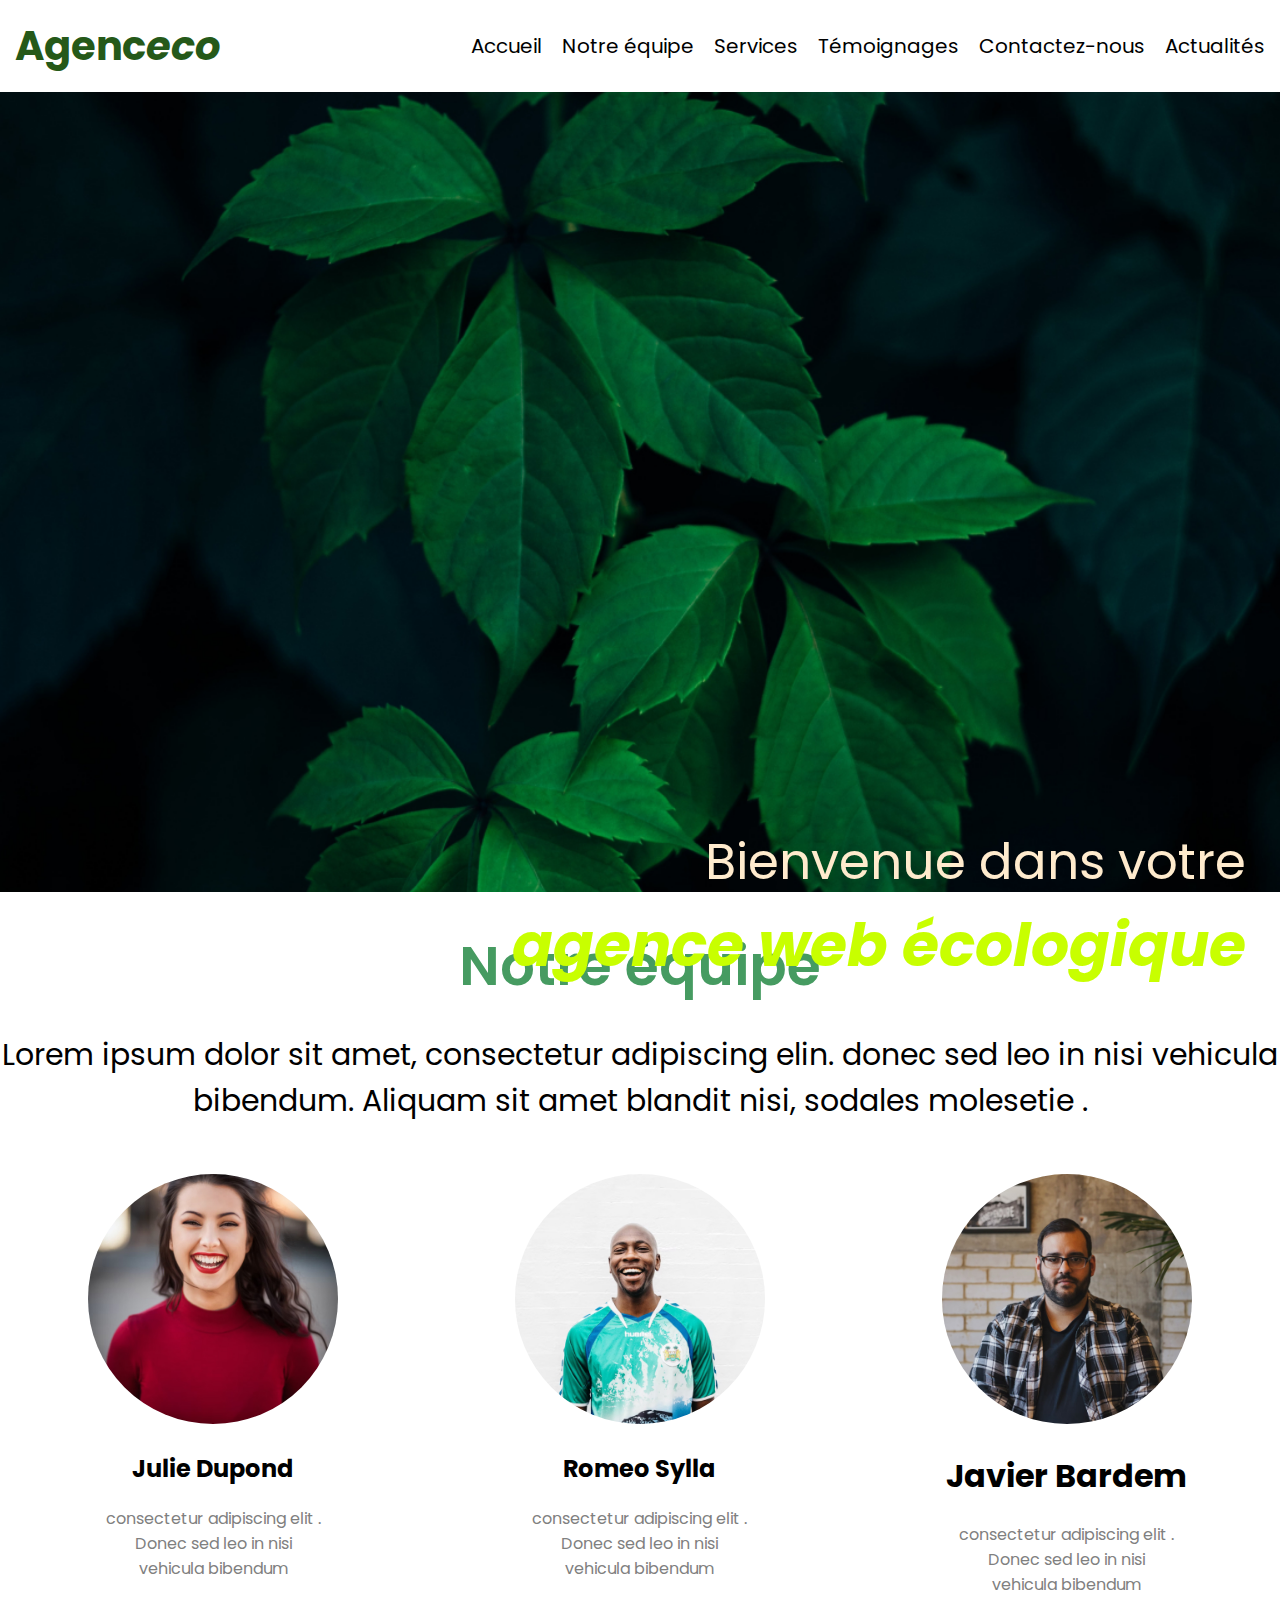
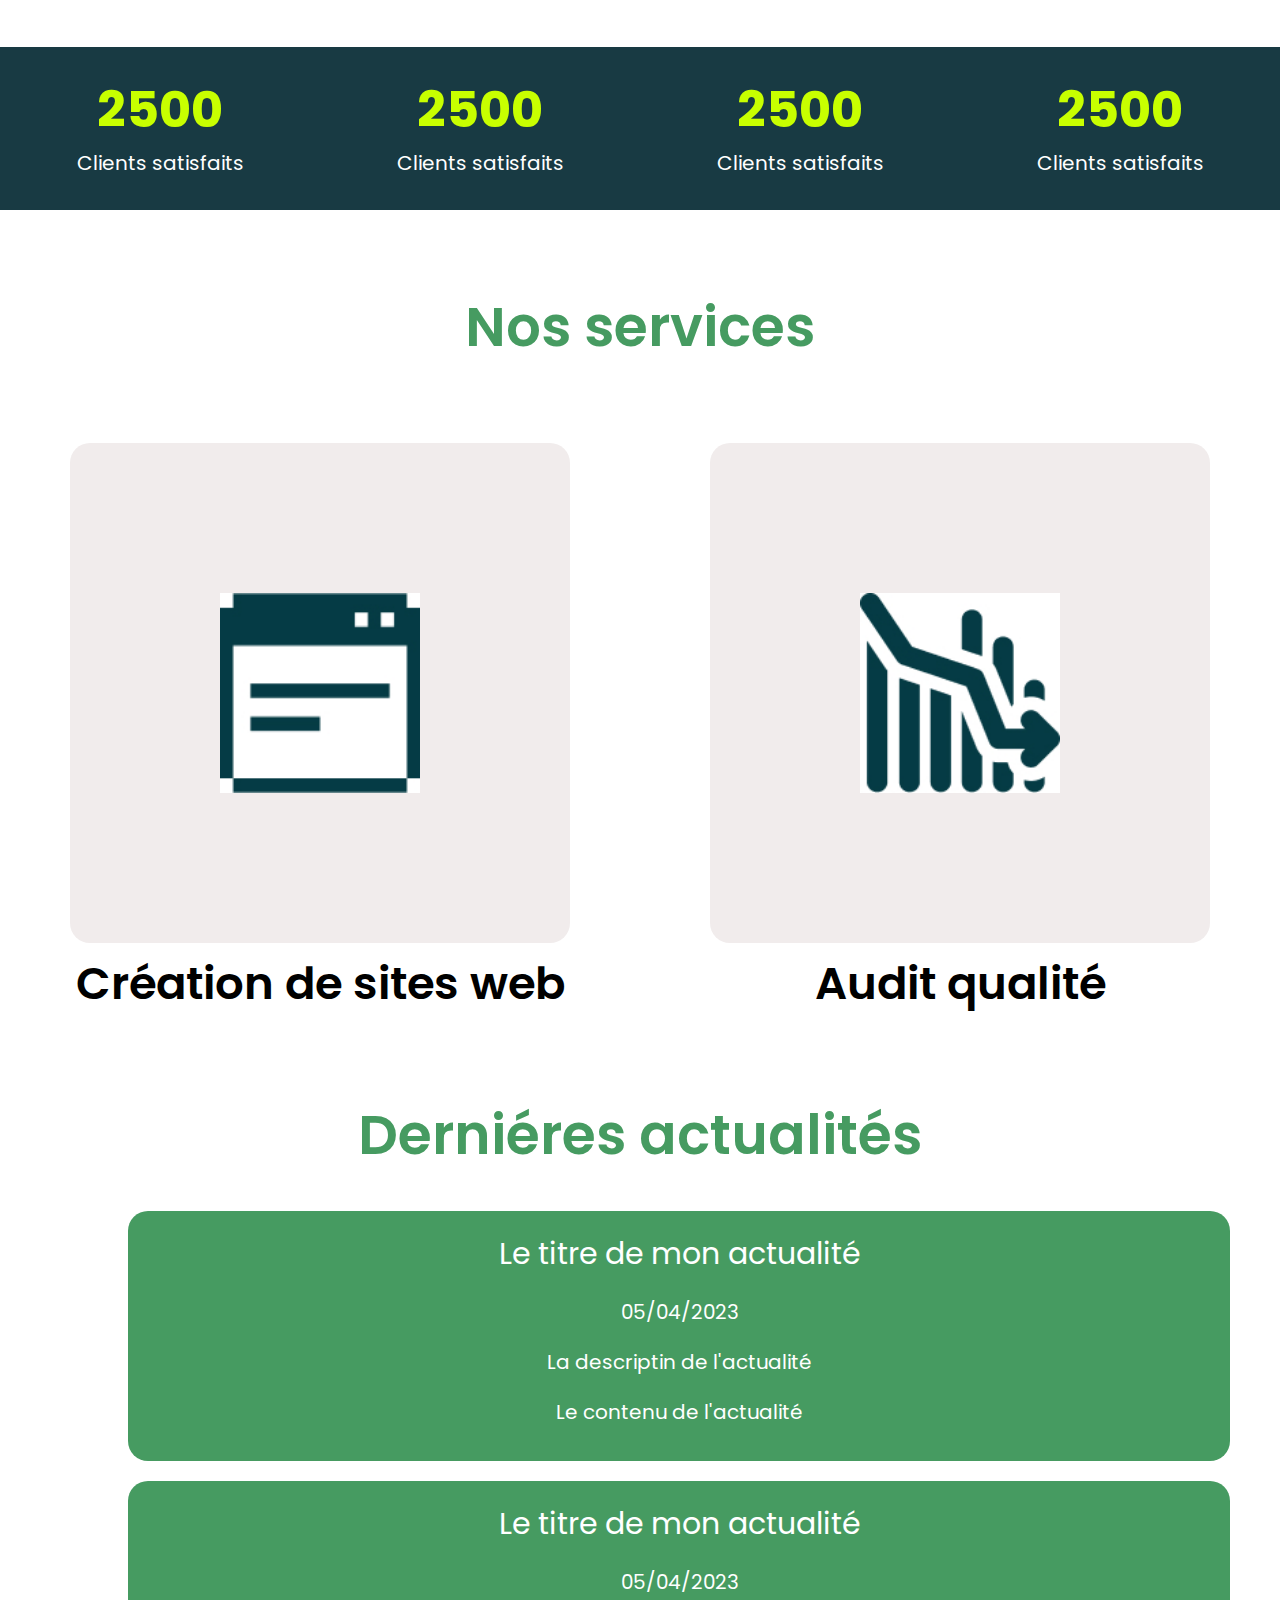
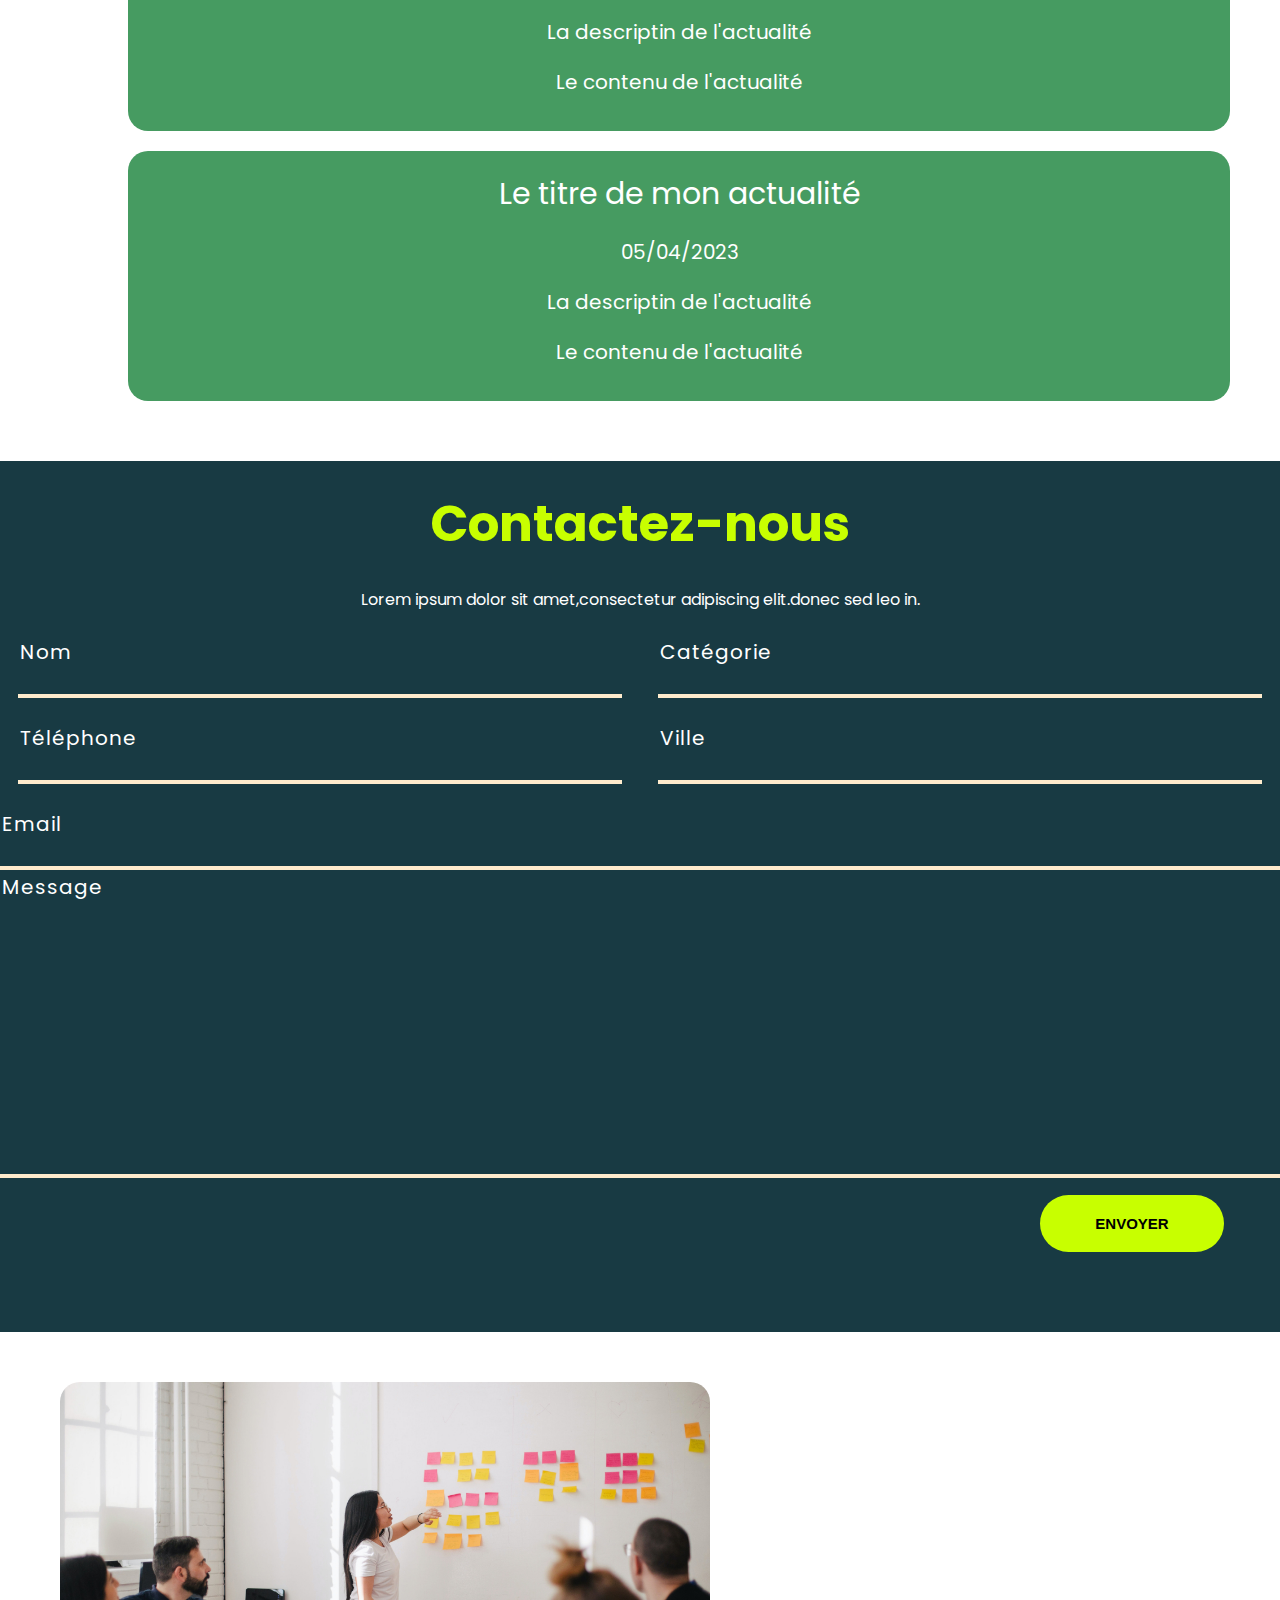
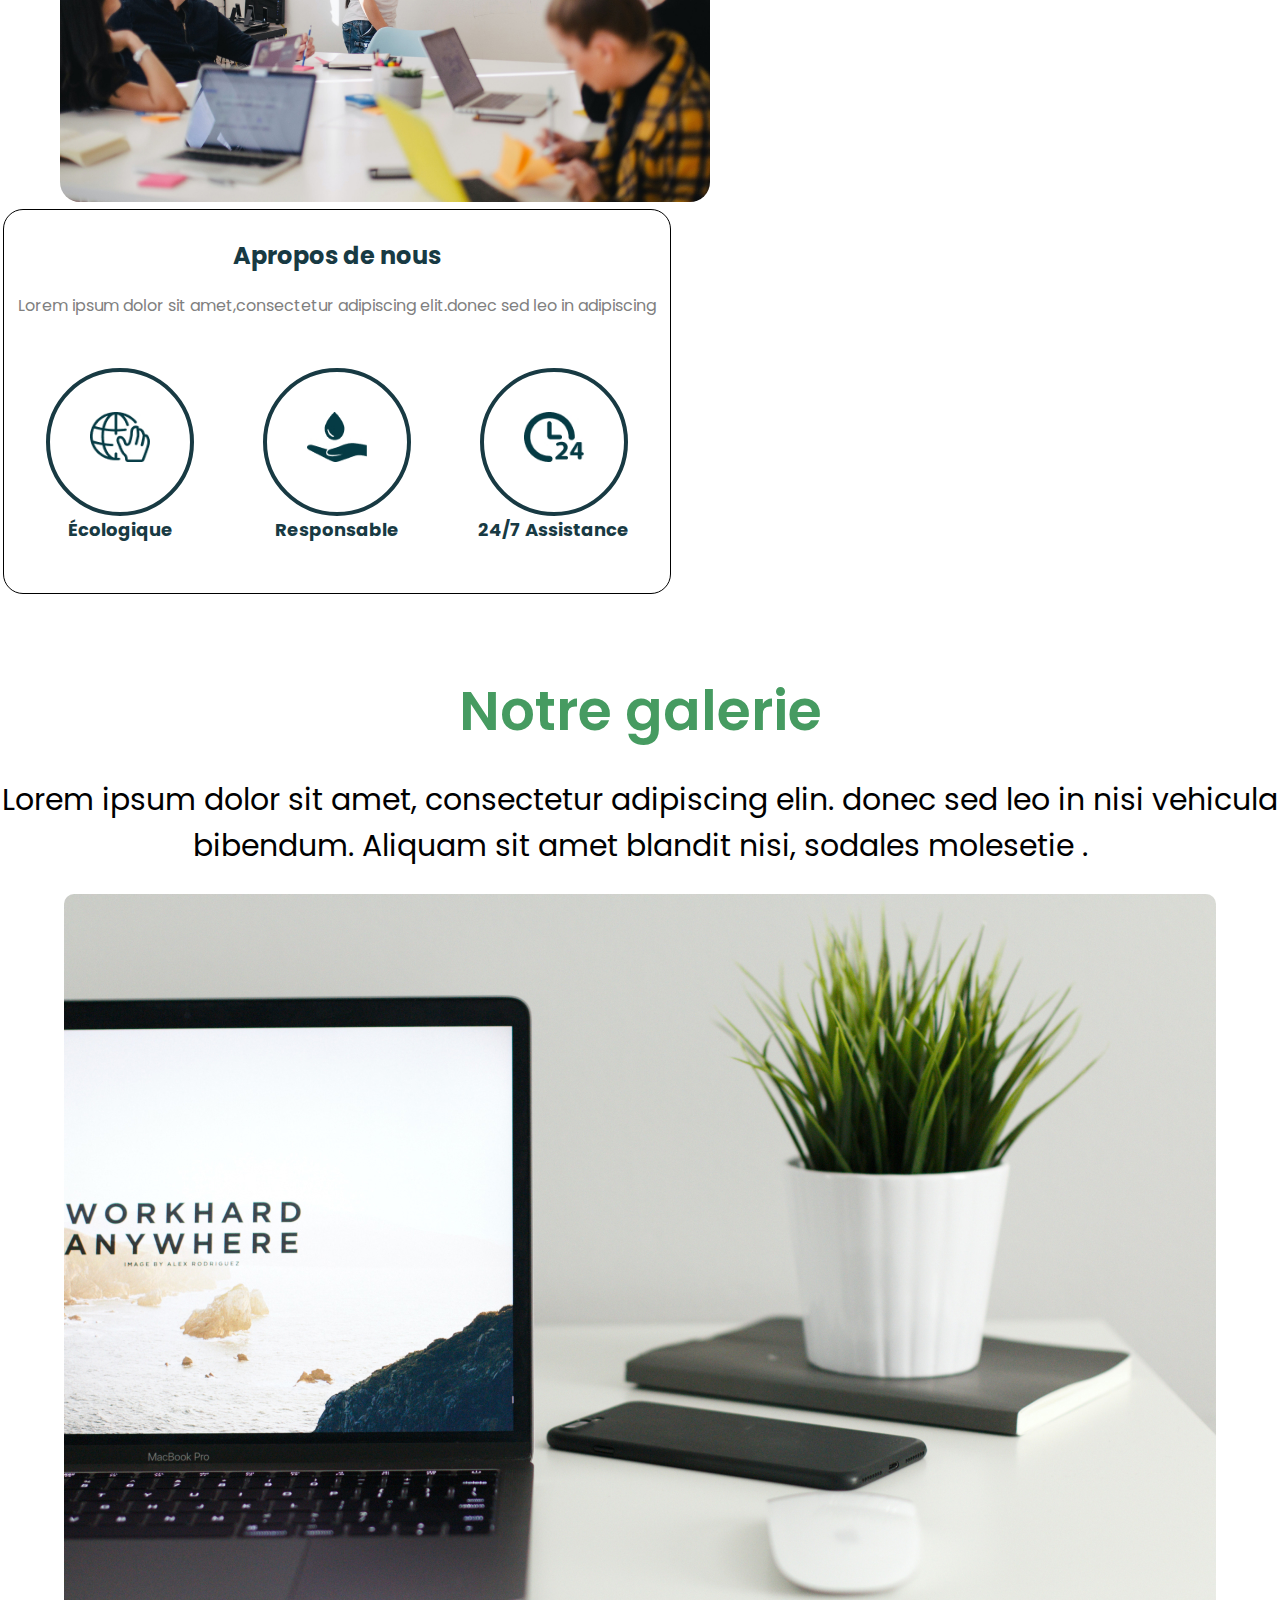
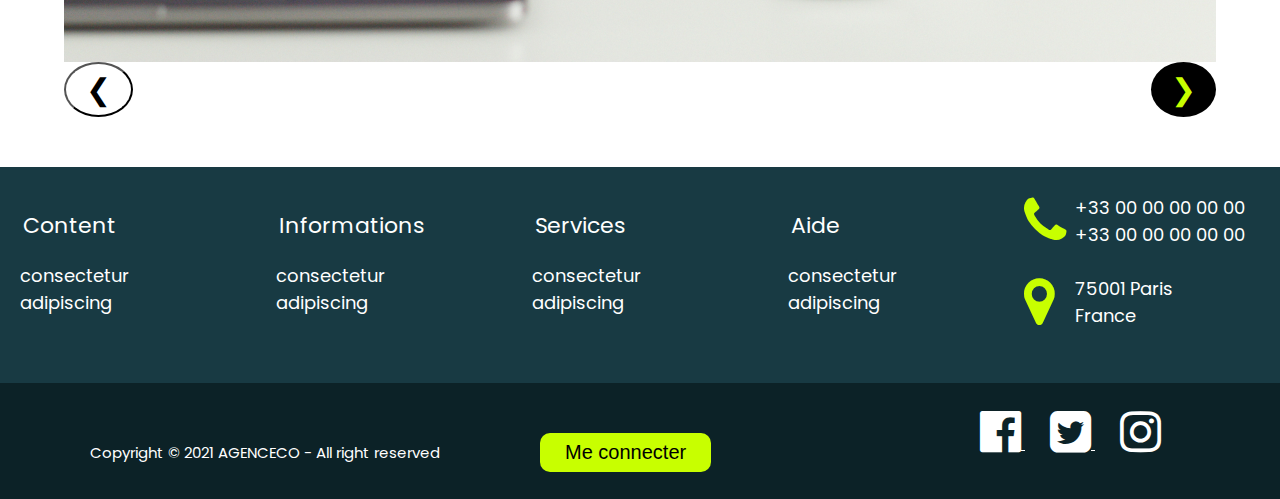
<file: index.html>
<!DOCTYPE html>
<html lang="fr">

<head>
    <meta charset="utf-8">
        <title>Projet agenceco </title>
        <link rel="stylesheet" href="css/commons.css">
        <link rel="stylesheet" href="css/index.css">
        <link rel="preconnect" href="https://fonts.googleapis.com">
         <link rel="stylesheet" href="https://cdnjs.cloudflare.com/ajax/libs/font-awesome/4.7.0/css/font-awesome.css" integrity="sha512-5A8nwdMOWrSz20fDsjczgUidUBR8liPYU+WymTZP1lmY9G6Oc7HlZv156XqnsgNUzTyMefFTcsFH/tnJE/+xBg==" crossorigin="anonymous" referrerpolicy="no-referrer" />
<link rel="preconnect" href="https://fonts.gstatic.com" crossorigin>
<link href="https://fonts.googleapis.com/css2?family=Manrope:wght@200..800&family=Montserrat:ital,wght@0,100..900;1,100..900&family=Poppins:ital,wght@0,100;0,200;0,300;0,400;0,500;0,600;0,700;0,800;0,900;1,100;1,200;1,300;1,400;1,500;1,600;1,700;1,800;1,900&display=swap" rel="stylesheet">
<script src="ScriptMenu.js" defer></script>
<script src="scripts.js" defer></script> 
</head>

<body>
    <header>
        <nav class="navbar ">
          <div class="logo">Agenc<span>eco</span></div>
          <div class="burger" id="burger">
            <span></span>
            <span></span>
            <span></span>
          </div>
          <div class="menu" id="menu">
            <ul>
              <li><a href="index.html">Accueil</a></li>
              <li><a href="#Teams">Notre équipe</a></li>
              <li><a href="#Service">Services</a></li>
              <li><a href="#testimoney">Témoignages</a></li>
              <li><a href="#contact">Contactez-nous</a></li>
              <li><a href="Actualité.html">Actualités</a></li>
            </ul>
          </div>
           
        </nav>
        
        
      </header>
       
 
<main>

    <div class="container text-center">
     <div class="col-sm-100 ">     
             <img class="banner" src="resources/rodion-kutsaev-049M_crau5k-unsplash-1.jpg" alt="rodion-kutsaev" >               
             <div class="text-below col-sm-30" > Bienvenue dans votre <br> <em >agence web écologique  </em> </div>                    
      </div>
     </div> 
 
 
   
    <section id="Teams">
        <div class="container text-center">
           <br><div class = "color2">Notre équipe   </div> <br>
               <div class = "taille">Lorem ipsum dolor sit amet, consectetur adipiscing elin. donec sed leo in nisi vehicula
                bibendum. Aliquam sit amet blandit nisi, sodales molesetie .</div>   
        
           <div class="row mt-50">
                <div class="col-33 col-sm-100 ">
                  <img class="team-image" src="resources/image-1.jpg" alt="Julie Dupond" >
                    <h2 > Julie Dupond </h2> 
                     <div class="color-gray">consectetur adipiscing elit .</div> <div class="color-gray">Donec sed leo in nisi </div><div class="color-gray">vehicula bibendum</div>    
  
                </div>
                <div class="col-33 col-sm-100">
                  <img class=" team-image" src="resources/image-2.jpg" alt="Romeo Sylla">  
                  <h2 > Romeo Sylla </h2> 
                  <div class="color-gray">consectetur adipiscing elit .</div> <div class="color-gray">Donec sed leo in nisi </div><div class="color-gray">vehicula bibendum</div>      
           
                    
                </div>
                <div class="col-33 col-sm-100">
                   <img class=" team-image" src="resources/image-3.jpg" alt="Javier Bardem" >
                   <h1 class = "taille25"> Javier Bardem </h1> 
                   <div class="color-gray">consectetur adipiscing elit .</div> <div class="color-gray">Donec sed leo in nisi </div><div class="color-gray">vehicula bibendum</div>    
  
                </div>
          </div>
       </div>
    </section>

    <section id="Chiffre" class=" bg-back text-white mt-50">
        <div class="container text-center">
            <div class="row ">
                <div class="col-25 col-sm-100">
                    <br><div class = "color1">2500</div>
                    <div  class="taille50">Clients satisfaits</div>
                </div>
                <div class="col-25 col-sm-100">
                  <br><div class = "color1">2500</div>
                  <div  class="taille50">Clients satisfaits</div>
                </div>
                <div class="col-25 col-sm-100">
                    <br><div class = "color1">2500</div>
                    <div class="taille50">Clients satisfaits</div>
                </div>
                <div class="col-25 col-sm-100">
                    <br> <div class = "color1">2500</div>
                    <div  class="taille50">Clients satisfaits</div>
                </div>

            </div>
        </div>
      </section>

      <section id="Service" class="mt-50">
         <div class="container text-center">
           <br><div class = "color2">Nos services  </div> <br>
            <div class="row ">
                <div class="col-50 col-sm-100">                     
                    <img class="gray-back " src="resources/Vector.jpg" alt="Vector" > 
                    <div class="taille1"> Création de sites web </div>
                 </div>
                 <div class="col-50 col-sm-100">
                    <img class=" gray-back" src="resources/Vector-1.jpg" alt="Vector1" >
                    <div class="taille1">Audit qualité</div>
                 </div>
            </div>
         </div>          
      </section>

      <section id="Actualités" class=" mt-50">
        <div class="container  ">
          <br><div class = "color2 text-center">Derniéres actualités   </div> <br>
          <div class="row text-white">
             <div class ="col-100 col-sm-100  gr-back  gr-marge text-center">
                  <div class = "taille">Le titre de mon actualité </div>
                  <p>05/04/2023</p>  <p>La descriptin de l'actualité</p><p>Le contenu de l'actualité</p>                
             </div>

             <div class ="col-100 col-sm-100  gr-back  gr-marge text-center">
                  <div class = "taille">Le titre de mon actualité </div>
                  <p>05/04/2023</p>  <p>La descriptin de l'actualité</p><p>Le contenu de l'actualité</p>              
             </div>

             <div class ="col-100 col-sm-100  gr-back  gr-marge text-center">
                  <div class = "taille">Le titre de mon actualité </div>
                 <p>05/04/2023</p>  <p>La descriptin de l'actualité</p><p>Le contenu de l'actualité</p>            
             </div>

            
          </div>
        </div>
      </section> 

      <section id="contact" class = "bg-back text-white mt-50">
        <div class="container  ">
          <div class="text-center">
            <br><div class = "color1">Contactez-nous   </div> <br>Lorem ipsum dolor sit amet,consectetur adipiscing elit.donec sed leo in.
              <div  class = "taille" ></div>                 
               <form  method="get" action="contact">
                 <div class="row  ">                 
                    <div class="col-50  col-sm-100" >
                      <input  type="text" class="nom" placeholder ="Nom">
                    </div>
                    <div class="col-50  col-sm-100" >
                      <input  type="text" placeholder="Catégorie ">
                    </div>
                 </div>
                 <div class="row  ">
                    <div class="col-50  col-sm-100" >
                      <input  type="tel" class= "telephone" placeholder="Téléphone">
                    </div>
                    <div class="col-50  col-sm-100" >
                        <input  type="text" placeholder="Ville">
                    </div>
                </div>
                <div class="row  ">
                   <div class="col-100  col-sm-100" >
                       <input  type="email" class ="email" placeholder="Email" > 
                    </div>
                  </div>
                
                <div class="row   ">
                    <div class="col-100  col-sm-100" >
                        <textarea name="message" id="message" placeholder="Message"></textarea> <br>
                     </div>
                </div>                
                               
                  <div class="row  "> 
                     <div class="col-80  col-sm-100" >  </div>
                  
                     <div class="col-20  col-sm-100" >                     
                        <button type="submit" class="bouton-envoyer">ENVOYER</button>                  
                     </div>
                  </div>  
                  
            </form>             
       </div> 
      </div>    
    </section>

    <section id="a-propos" class="mt-50 ">
        <div class="container text-center">
            <div class="row ">
               <div class="col-50 col-sm-100">   
                    <img class= "team-image1 " src="resources/jason-goodman-Oalh2MojUuk-unsplash-1.jpg" alt="jason-goodman"/>                  
                </div>
                <div class="col-50 col-sm-100  box team1-image   ">
                    <h2> Apropos de nous </h2>
                   <p class="color-gray">Lorem ipsum dolor sit amet,consectetur adipiscing elit.donec sed leo in adipiscing</p>
                   <div class="row  mt-50">
                         <div class="col-33 col-sm-100   ">  
                            <div class="cercle team2-image">                       
                              <img  class="image" src="resources/Vector-2.jpg" alt="Vector-2" /><br>  
                            </div>
                            <h4 class="taille15">Écologique</h4><br>
                         </div>
                         <div class="col-33 col-sm-100 ">
                            <div class="cercle team2-image"> 
                              <img class="image  " src="resources/Vector-3.jpg" alt="Vector-3"/><br>
                            </div>
                            <h4 class="taille15">Responsable</h4><br>
                         </div>
                         <div class="col-33 col-sm-100  ">
                            <div class="cercle team2-image"> 
                                <img class="image  "  src="resources/Vector-4.jpg" alt="Vector-4" /><br>
                            </div>
                            <h4 class="taille15">24/7 Assistance</h4><br>
                         </div>
                    </div>
                </div>
           </div> 
        </div>  
    </section>
      
   <section  id="galerie" >
      <br><div class=" container text-center "><br>
        <br><div class = "color2">Notre galerie    </div> <br>
             <div class = "taille  ">Lorem ipsum dolor sit amet, consectetur adipiscing elin. donec sed leo in nisi vehicula
              bibendum. Aliquam sit amet blandit nisi, sodales molesetie .</div> <br>  

          <div class="slider col-sm-100">
              <div class="slides" id="slides">
                  <div class="slide"> <img src="resources/kevin-bhagat-zNRITe8NPqY-unsplash-1.jpg" alt="image 1"></div>
                  <div class="slide"> <img src="resources/rodion-kutsaev-049M_crau5k-unsplash-1.jpg" alt="image 2"></div>
                  <div class="slide"> <img src="resources/jason-goodman-Oalh2MojUuk-unsplash-1.jpg" alt="image 3"></div>
              </div>
            
            <div class="navigation col-sm-100">
                <button id="prev">&#10094;</button>
                <button id="next">&#10095;</button>
            </div>
          </div>          
          
      </div>        
    </section>  
    
     
  </main>   

  <footer>

        <section id="Information" class=" bg-back text-white mt-50">
            <div class="container marge50  ">
                <div class="row taille15 ">
                    <div class="col-20 col-sm-50 ">
                        <br><div class="marge-info">Content</div>
                        <div class="marge20">consectetur</div>
                        <div class="marge20">adipiscing</div>
                    </div>
                    <div class="col-20 col-sm-50 ">
                       <br> <div class="marge-info">Informations</div>
                        <div class="marge20">consectetur</div>
                        <div class="marge20">adipiscing</div>
                    </div>
                    <div class="col-20 col-sm-50">
                        <br> <div class="marge-info">Services</div>
                        <div class="marge20">consectetur</div>
                        <div class="marge20">adipiscing</div>
                    </div>
                    <div class="col-20 col-sm-50">
                        <br> <div class="marge-info">Aide</div>
                        <div class="marge20">consectetur</div>
                        <div class="marge20">adipiscing</div>
                    </div>
                    <div class="col-20 col-sm-100">
                           <div class="row  ">
                            <div class="col-20  col-sm-50" > 
                             <br> <i class="fa fa-phone fa-3x color-yellow" aria-hidden="true"></i> <br>
                             <br> <i class="fa fa-map-marker fa-3x color-yellow" aria-hidden="true"></i>
                            </div> 
                              <div class=" col-80  col-sm-50 " > 
                                    <br><div>+33 00 00 00 00 00</div>
                                    <div>+33 00 00 00 00 00</div> <br>                                    
                                <div>75001 Paris</div>
                                <div>France</div> <br><br> 
                              </div>                              
                          </div>
                            
                    </div>
              </div>
    
            </div>
           
      </section>


      <section id="connexion" class="bl-back text-white ">
        <div class="connexion1" >
          <div class="container">
                  <div class="row ">
                     <div class="col-50 col-sm-100  Copyright  ">  
                             <br><p>Copyright © 2021 AGENCECO - All right reserved</p>
                     </div>
                     <div class="col-25 col-sm-100 ">                        
                             <form action="connexion.html" method="get" target="_blank">
                                 <button type="submit" class="bouton-connecter  ">Me connecter</button>
                             </form>
                    </div>
                    <div class="col-25 col-sm-100   ">                               
                      <br><a target="_blank" href="https://www.facebook.com/" class="marge ">
                        <i class="fa fa-facebook-official fa-3x" aria-hidden="true"></i>                         
                      </a> 
                      <a target="_blank" href="https://twitter.com/" class="marge ">
                          <i class="fa fa-twitter-square fa-3x" aria-hidden="true"></i>
                      </a>                                 
                      <a target="_blank" href="https://www.instagram.com/" class="marge ">
                          <i class="fa fa-instagram fa-3x" aria-hidden="true"></i>
                      </a> <br>
                    </div>
                        
                </div> 
            </div>
         </div>
        <div class="connexion2" > 
         <div class="container marge-centre">
          
                                
                     <form action="connexion.html" method="get" target="_blank">
                         <button type="submit" class="bouton-connecter ">Me connecter</button>
                     </form>
                                                
                    <br><a target="_blank" href="https://www.facebook.com/" class="marge ">
                          <i class="fa fa-facebook-official fa-3x" aria-hidden="true"></i>                         
                        </a> 
                        <a target="_blank" href="https://twitter.com/" class="marge ">
                            <i class="fa fa-twitter-square fa-3x" aria-hidden="true"></i>
                        </a>                                 
                        <a target="_blank" href="https://www.instagram.com/" class="marge ">
                            <i class="fa fa-instagram fa-3x" aria-hidden="true"></i>
                        </a> <br>
                  </div>
            
                 <br><div class="centre">Copyright © AGENCECO -All right reserved</div>        
         
   </div>   
             
  </section> 
        
</footer> 
     
                      
</body>
</html>
</file>
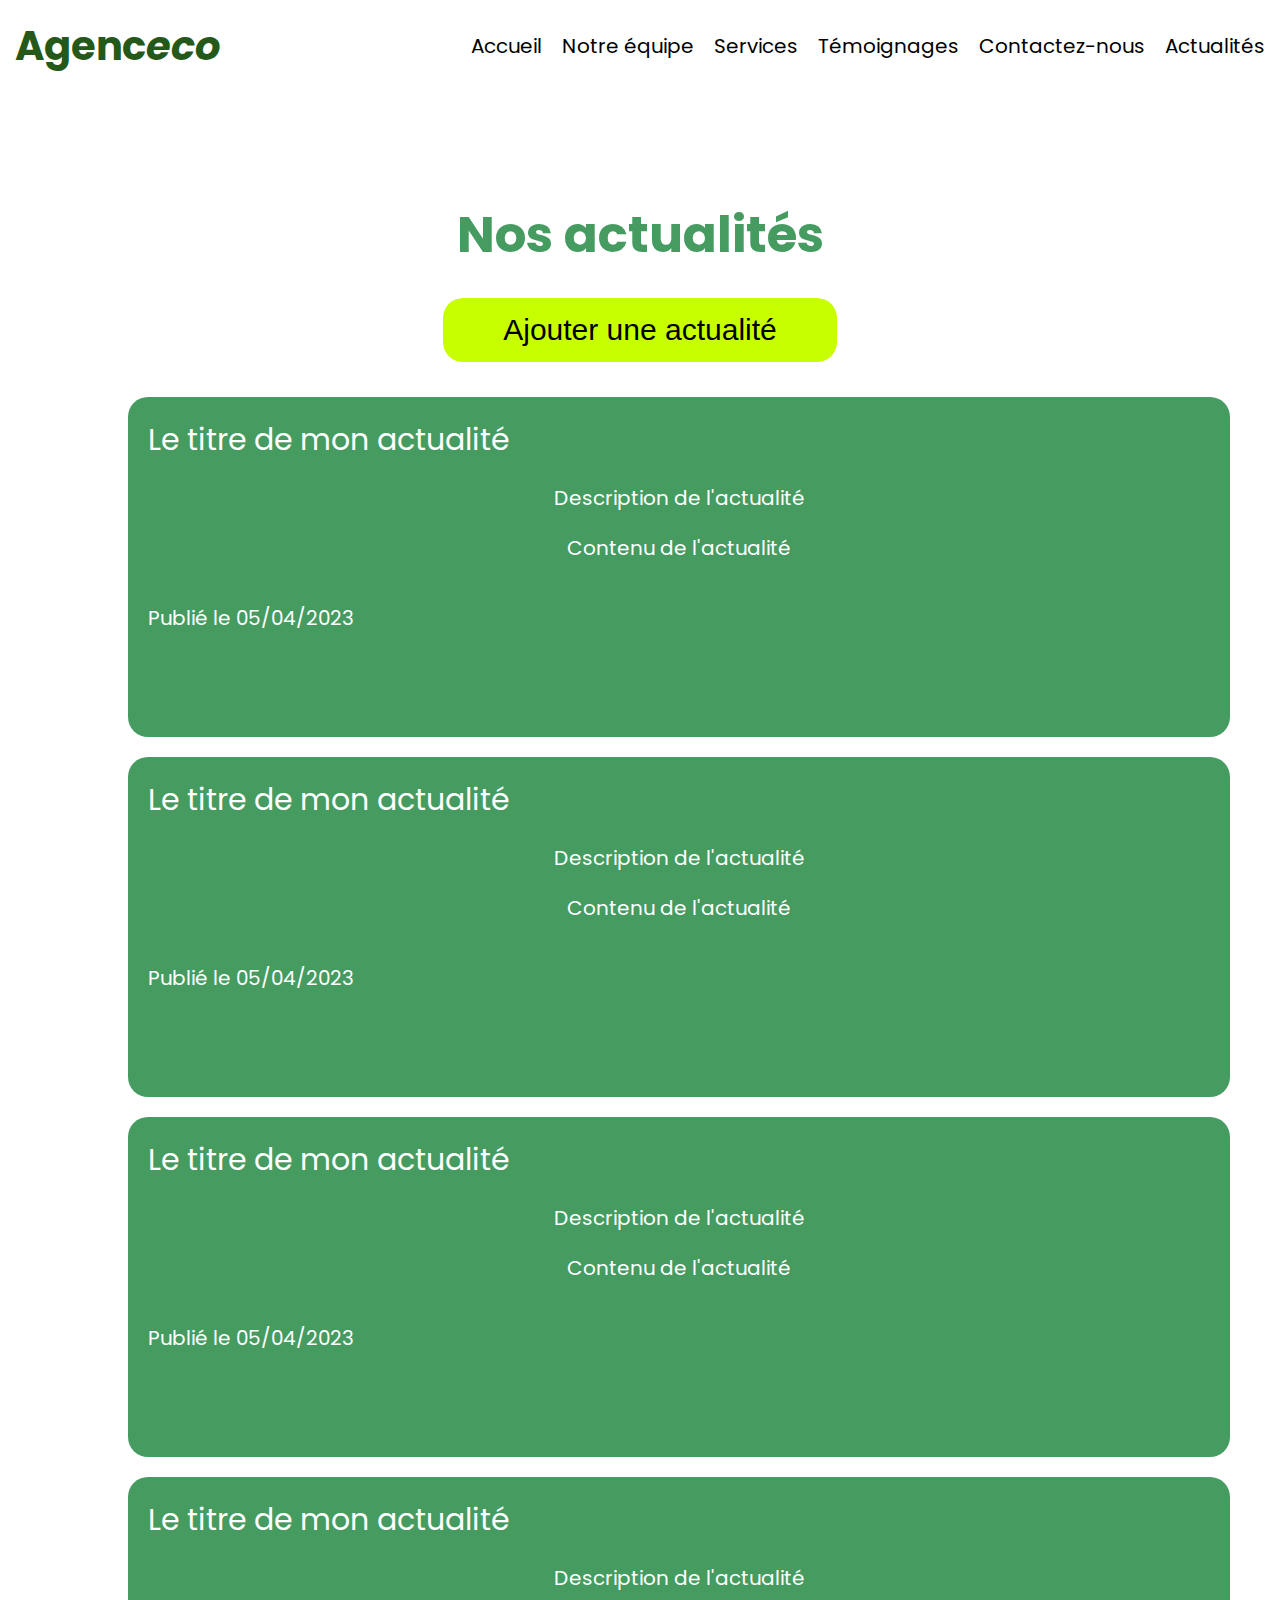
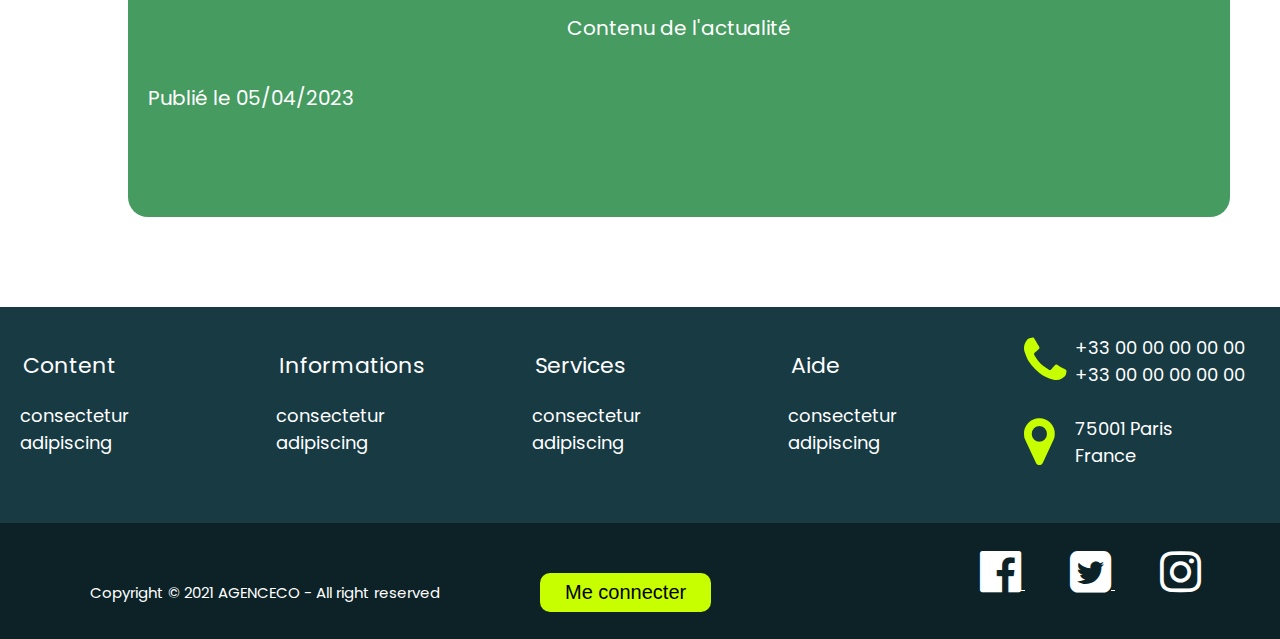
<file: Actualité.html>
<!DOCTYPE html>
<html lang="fr">

<head>
    <meta charset="utf-8">
        <title>Projet agenceco </title>
        <link rel="stylesheet" href="css/commons.css">
        <link rel="stylesheet" href="css/actualité.css">
        <link rel="preconnect" href="https://fonts.googleapis.com">
        <link rel="stylesheet" href="https://cdnjs.cloudflare.com/ajax/libs/font-awesome/4.7.0/css/font-awesome.css" integrity="sha512-5A8nwdMOWrSz20fDsjczgUidUBR8liPYU+WymTZP1lmY9G6Oc7HlZv156XqnsgNUzTyMefFTcsFH/tnJE/+xBg==" crossorigin="anonymous" referrerpolicy="no-referrer" />
<link rel="preconnect" href="https://fonts.gstatic.com" crossorigin>
<link href="https://fonts.googleapis.com/css2?family=Manrope:wght@200..800&family=Montserrat:ital,wght@0,100..900;1,100..900&family=Poppins:ital,wght@0,100;0,200;0,300;0,400;0,500;0,600;0,700;0,800;0,900;1,100;1,200;1,300;1,400;1,500;1,600;1,700;1,800;1,900&display=swap" rel="stylesheet">
<script src="ScriptMenu.js" defer></script>
</head>

<body>
    <header>
      <nav class="navbar ">
        <div class="logo">Agenc<span>eco</span></div>
        <div class="burger" id="burger">
          <span></span>
          <span></span>
          <span></span>
        </div>
        <div class="menu" id="menu">
          <ul>
            <li><a href="index.html">Accueil</a></li>
            <li><a href="#Teams">Notre équipe</a></li>
            <li><a href="#Service">Services</a></li>
            <li><a href="#testimoney">Témoignages</a></li>
            <li><a href="#contact">Contactez-nous</a></li>
            <li><a href="Actualité.html">Actualités</a></li>
          </ul>
        </div>
        
      </nav>
      </header>
 
<main>  
             
      <section id="Actualités" class=" mt-50">
        <div class="container  ">
              <div class="text-center  ">  
                <br><div class = "color2 ">Nos actualités  </div> <br>
                <form action="Newactualité.html" method="get" target="_blank">
                      <button type="submit" class="button-ajout ">Ajouter une actualité </button>
                </form> <br>
              </div>          
              <div class="row text-white">
                <div class ="col-100 col-sm-100  gr-back  gr-marge">              
                  <div class = "taille30">Le titre de mon actualité</div>
                  <p class=" text-center">Description de l'actualité</p>
                  <p class=" text-center" >Contenu de l'actualité</p>
                  <div class="row">
                    <div class ="col-67 col-sm-100  ">
                       <p>Publié le 05/04/2023</p> 
                    </div>
                    <div class ="col-15 col-sm-50  ">                 
                        <button type="submit" class="button-modif">Modifier</button>
                    </div>
                    <div class ="col-15 col-sm-50  "> 
                         <button type="submit" class="button-supr">Supprimer</button>
                    </div>
                  </div>
               </div>
              </div>
               

           <div class="row text-white">
            <div class ="col-100 col-sm-100  gr-back  gr-marge">              
              <div class = "taille30">Le titre de mon actualité</div>
              <p class=" text-center">Description de l'actualité</p>
              <p class=" text-center" >Contenu de l'actualité</p>
              <div class="row ">
                <div class ="col-67 col-sm-100  ">
                   <p>Publié le 05/04/2023</p> 
                </div>
                <div class ="col-15 col-sm-50  ">                 
                    <button type="submit" class="button-modif" id="button-modif">Modifier</button>
                </div>
                <div class ="col-15 col-sm-50  "> 
                     <button type="submit" class="button-supr">Supprimer</button>
                </div>
              </div>
           </div>
          </div>
           <div class="row text-white">
            <div class ="col-100 col-sm-100  gr-back  gr-marge">              
              <div class = "taille30">Le titre de mon actualité</div>
              <p class=" text-center">Description de l'actualité</p>
              <p class=" text-center" >Contenu de l'actualité</p>
              <div class="row ">
                <div class ="col-67 col-sm-100  ">
                   <p>Publié le 05/04/2023</p> 
                </div>
                <div class ="col-15 col-sm-50  ">                 
                    <button type="submit" class="button-modif">Modifier</button>
                </div>
                <div class ="col-15 col-sm-50  "> 
                     <button type="submit" class="button-supr">Supprimer</button>
                </div>
              </div>
           </div>
          </div>

           <div class="row text-white">
            <div class ="col-100 col-sm-100  gr-back  gr-marge">              
              <div class = "taille30">Le titre de mon actualité</div>
              <p class=" text-center">Description de l'actualité</p>
              <p class=" text-center" >Contenu de l'actualité</p>
              <div class="row ">
                <div class ="col-67 col-sm-100  ">
                   <p>Publié le 05/04/2023</p> 
                </div>
                <div class ="col-15 col-sm-50  ">                 
                    <button type="submit" class="button-modif">Modifier</button>
                </div>
                <div class ="col-15 col-sm-50  "> 
                     <button type="submit" class="button-supr">Supprimer</button>
                </div>
              </div>
           </div>
          </div>     
     </div>
    </section>           
 </main>  

 <footer>        
      <section id="Information" class=" bg-back text-white mt-50">
        <div class="container marge50  ">
            <div class="row taille15 ">
                <div class="col-20 col-sm-50 ">
                    <br><div class="marge-info">Content</div>
                    <div class="marge20">consectetur</div>
                    <div class="marge20">adipiscing</div>
                </div>
                <div class="col-20 col-sm-50 ">
                   <br> <div class="marge-info">Informations</div>
                    <div class="marge20">consectetur</div>
                    <div class="marge20">adipiscing</div>
                </div>
                <div class="col-20 col-sm-50">
                    <br> <div class="marge-info">Services</div>
                    <div class="marge20">consectetur</div>
                    <div class="marge20">adipiscing</div>
                </div>
                <div class="col-20 col-sm-50">
                    <br> <div class="marge-info">Aide</div>
                    <div class="marge20">consectetur</div>
                    <div class="marge20">adipiscing</div>
                </div>
                <div class="col-20 col-sm-100">
                       <div class="row  ">
                        <div class="col-20  col-sm-50" > 
                         <br> <i class="fa fa-phone fa-3x color-yellow" aria-hidden="true"></i> <br>
                         <br> <i class="fa fa-map-marker fa-3x color-yellow" aria-hidden="true"></i>
                        </div> 
                          <div class=" col-80  col-sm-50 " > 
                                <br><div>+33 00 00 00 00 00</div>
                                <div>+33 00 00 00 00 00</div> <br>                                    
                            <div>75001 Paris</div>
                            <div>France</div> <br><br> 
                          </div>                              
                      </div>
                        
                </div>
          </div>

        </div>
       
  </section>


  <section id="connexion" class="bl-back text-white ">
    <div class="connexion1" >
      <div class="container">
              <div class="row ">
                 <div class="col-50 col-sm-100  Copyright  ">  
                         <br><p>Copyright © 2021 AGENCECO - All right reserved</p>
                 </div>
                 <div class="col-25 col-sm-100 ">                        
                         <form action="connexion.html" method="get" target="_blank">
                             <button type="submit" class="bouton-connecter  ">Me connecter</button>
                         </form>
                </div>
                <div class="col-25 col-sm-100   ">                               
                        <br><a target="_blank" href="https://www.facebook.com/" class=" marge">
                                <i class="fa fa-facebook-official fa-3x " aria-hidden="true"></i> 
                            </a> 
                            <a target="_blank" href="https://twitter.com/" class="marge ">
                                <i class="fa fa-twitter-square fa-3x marge20" aria-hidden="true"></i>
                            </a>                                 
                            <a target="_blank" href="https://www.instagram.com/" class="marge ">
                                <i class="fa fa-instagram fa-3x marge20" aria-hidden="true"></i>
                            </a>
                </div>
                    
            </div> 
        </div>
     </div>
    <div class="connexion2" > 
     <div class="container marge-centre">
      
                            
                 <form action="connexion.html" method="get" target="_blank">
                     <button type="submit" class="bouton-connecter ">Me connecter</button>
                 </form>
                                            
                <br><a target="_blank" href="https://www.facebook.com/" class="marge ">
                      <i class="fa fa-facebook-official fa-3x" aria-hidden="true"></i>                         
                    </a> 
                    <a target="_blank" href="https://twitter.com/" class="marge ">
                        <i class="fa fa-twitter-square fa-3x" aria-hidden="true"></i>
                    </a>                                 
                    <a target="_blank" href="https://www.instagram.com/" class="marge ">
                        <i class="fa fa-instagram fa-3x" aria-hidden="true"></i>
                    </a> <br>
      </div>
        
             <br><div class="centre">Copyright © AGENCECO -All right reserved</div>        
     
    </div>   
         
 </section> 
        
</footer>     
                      
</body>
</html>
</file>
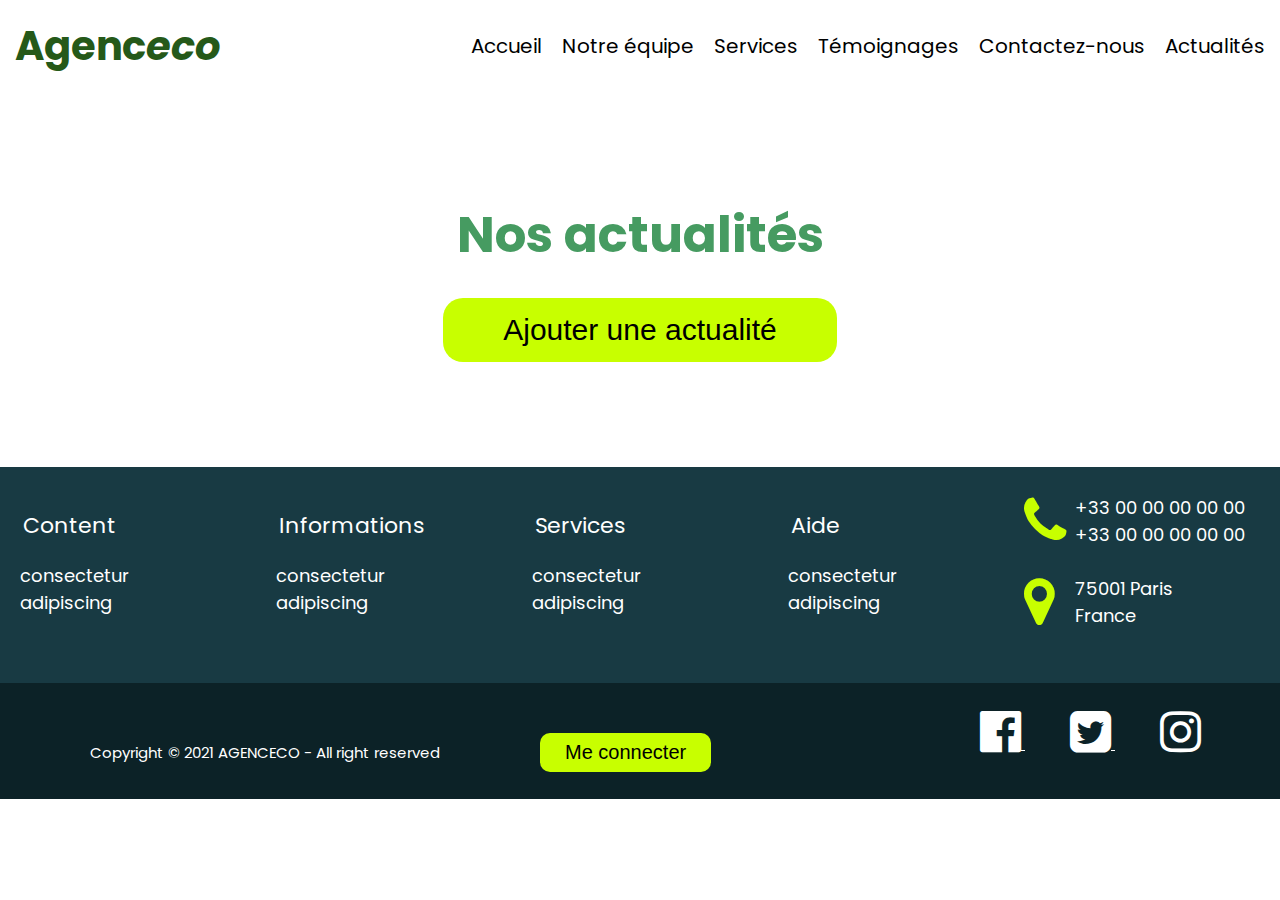
<file: blog.html>
<!DOCTYPE html>
<html lang="fr">

<head>
    <meta charset="utf-8">
    <title>blog</title>
    <link rel="stylesheet" href="css/commons.css">
        <link rel="stylesheet" href="css/actualité.css">
        <link rel="preconnect" href="https://fonts.googleapis.com">
        <link rel="stylesheet" href="https://cdnjs.cloudflare.com/ajax/libs/font-awesome/4.7.0/css/font-awesome.css" integrity="sha512-5A8nwdMOWrSz20fDsjczgUidUBR8liPYU+WymTZP1lmY9G6Oc7HlZv156XqnsgNUzTyMefFTcsFH/tnJE/+xBg==" crossorigin="anonymous" referrerpolicy="no-referrer" />
        <link rel="preconnect" href="https://fonts.gstatic.com" crossorigin>
        <link href="https://fonts.googleapis.com/css2?family=Manrope:wght@200..800&family=Montserrat:ital,wght@0,100..900;1,100..900&family=Poppins:ital,wght@0,100;0,200;0,300;0,400;0,500;0,600;0,700;0,800;0,900;1,100;1,200;1,300;1,400;1,500;1,600;1,700;1,800;1,900&display=swap" rel="stylesheet">
        <script src="listes.js" defer></script>
        <script src="ScriptMenu.js" defer></script>
        <script src="scriptconnexion.js" defer></script>
        <script src="ajoutactualite.js" defer></script>
         
</head>

<body>
    <header>
      <nav class="navbar ">
        <div class="logo">Agenc<span>eco</span></div>
        <div class="burger" id="burger">
          <span></span>
          <span></span>
          <span></span>
        </div>
        <div class="menu" id="menu">
          <ul>
            <li><a href="index.html">Accueil</a></li>
            <li><a href="#Teams">Notre équipe</a></li>
            <li><a href="#Service">Services</a></li>
            <li><a href="#testimoney">Témoignages</a></li>
            <li><a href="#contact">Contactez-nous</a></li>
            <li><a href="Actualité.html">Actualités</a></li>
          </ul>
        </div>
        
     </nav>
    </header>
  <main>  
             
      <section id="news-list" class=" mt-50">
        <div class="text-center  ">  
        <br><div class = "color2 ">Nos actualités  </div> <br>
        <form action="Newactualité.html" method="get" target="_blank">
                      <button type="submit" class="button-ajout ">Ajouter une actualité </button>
        </form> <br>
        </div> 
      </section>          
      
                   
  </main>

<footer>        
      <section id="Information" class=" bg-back text-white mt-50">
        <div class="container marge50  ">
            <div class="row taille15 ">
                <div class="col-20 col-sm-50 ">
                    <br><div class="marge-info">Content</div>
                    <div class="marge20">consectetur</div>
                    <div class="marge20">adipiscing</div>
                </div>
                <div class="col-20 col-sm-50 ">
                   <br> <div class="marge-info">Informations</div>
                    <div class="marge20">consectetur</div>
                    <div class="marge20">adipiscing</div>
                </div>
                <div class="col-20 col-sm-50">
                    <br> <div class="marge-info">Services</div>
                    <div class="marge20">consectetur</div>
                    <div class="marge20">adipiscing</div>
                </div>
                <div class="col-20 col-sm-50">
                    <br> <div class="marge-info">Aide</div>
                    <div class="marge20">consectetur</div>
                    <div class="marge20">adipiscing</div>
                </div>
                <div class="col-20 col-sm-100">
                       <div class="row  ">
                        <div class="col-20  col-sm-50" > 
                         <br> <i class="fa fa-phone fa-3x color-yellow" aria-hidden="true"></i> <br>
                         <br> <i class="fa fa-map-marker fa-3x color-yellow" aria-hidden="true"></i>
                        </div> 
                          <div class=" col-80  col-sm-50 " > 
                                <br><div>+33 00 00 00 00 00</div>
                                <div>+33 00 00 00 00 00</div> <br>                                    
                            <div>75001 Paris</div>
                            <div>France</div> <br><br> 
                          </div>                              
                      </div>
                        
                </div>
          </div>

        </div>
       
      </section>


  <section id="connexion" class="bl-back text-white ">
    <div class="connexion1" >
      <div class="container">
              <div class="row ">
                 <div class="col-50 col-sm-100  Copyright  ">  
                         <br><p>Copyright © 2021 AGENCECO - All right reserved</p>
                 </div>
                 <div class="col-25 col-sm-100 ">                        
                         <form action="connexion.html" method="get" target="_blank">
                             <button type="submit" class="bouton-connecter  ">Me connecter</button>
                         </form>
                </div>
                <div class="col-25 col-sm-100   ">                               
                        <br><a target="_blank" href="https://www.facebook.com/" class=" marge">
                                <i class="fa fa-facebook-official fa-3x " aria-hidden="true"></i> 
                            </a> 
                            <a target="_blank" href="https://twitter.com/" class="marge ">
                                <i class="fa fa-twitter-square fa-3x marge20" aria-hidden="true"></i>
                            </a>                                 
                            <a target="_blank" href="https://www.instagram.com/" class="marge ">
                                <i class="fa fa-instagram fa-3x marge20" aria-hidden="true"></i>
                            </a>
                </div>
                    
            </div> 
        </div>
     </div>
    <div class="connexion2" > 
     <div class="container marge-centre">
      
                            
                 <form action="connexion.html" method="get" target="_blank">
                     <button type="submit" class="bouton-connecter ">Me connecter</button>
                 </form>
                                            
                <br><a target="_blank" href="https://www.facebook.com/" class="marge ">
                      <i class="fa fa-facebook-official fa-3x" aria-hidden="true"></i>                         
                    </a> 
                    <a target="_blank" href="https://twitter.com/" class="marge ">
                        <i class="fa fa-twitter-square fa-3x" aria-hidden="true"></i>
                    </a>                                 
                    <a target="_blank" href="https://www.instagram.com/" class="marge ">
                        <i class="fa fa-instagram fa-3x" aria-hidden="true"></i>
                    </a> <br>
    </div>
        
             <br><div class="centre">Copyright © AGENCECO -All right reserved</div>        
     
  </div>   
         
 </section> 
        
</footer>        
    
</body>

</html>
</file>
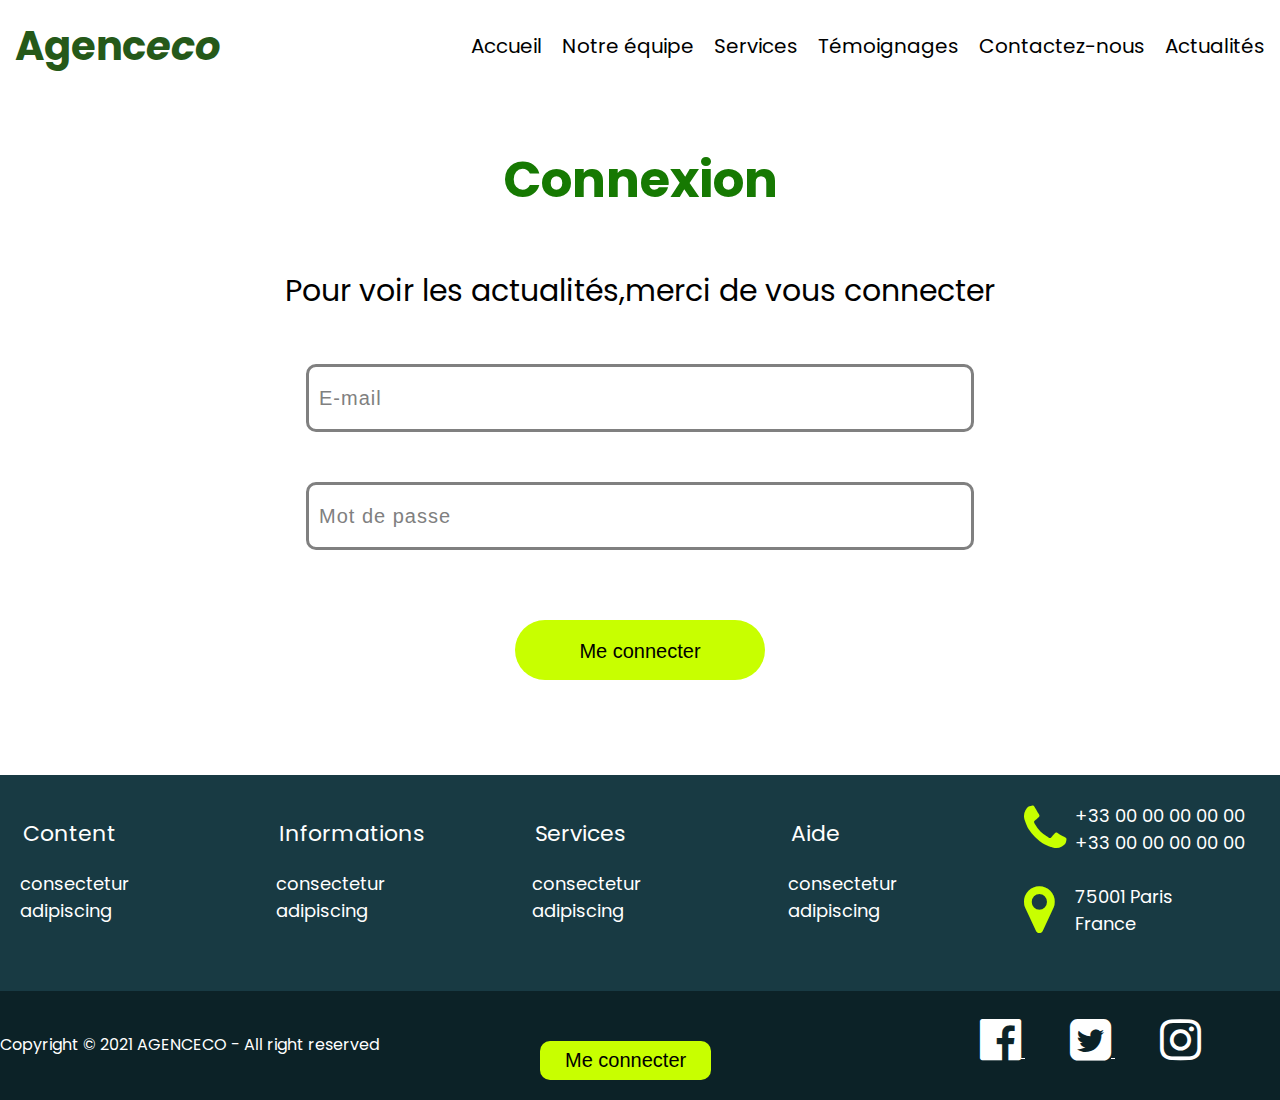
<file: connexion.html>
<!DOCTYPE html>
<html lang="fr">

<head>
    <meta charset="utf-8">
        <title>Projet agenceco </title>
        <link rel="stylesheet" href="css/commons.css">       
        <link rel="stylesheet" href="css/connexion.css">
        <link rel="preconnect" href="https://fonts.googleapis.com">
        <link rel="stylesheet" href="https://cdnjs.cloudflare.com/ajax/libs/font-awesome/4.7.0/css/font-awesome.css" integrity="sha512-5A8nwdMOWrSz20fDsjczgUidUBR8liPYU+WymTZP1lmY9G6Oc7HlZv156XqnsgNUzTyMefFTcsFH/tnJE/+xBg==" crossorigin="anonymous" referrerpolicy="no-referrer" />
<link rel="preconnect" href="https://fonts.gstatic.com" crossorigin>
<link href="https://fonts.googleapis.com/css2?family=Manrope:wght@200..800&family=Montserrat:ital,wght@0,100..900;1,100..900&family=Poppins:ital,wght@0,100;0,200;0,300;0,400;0,500;0,600;0,700;0,800;0,900;1,100;1,200;1,300;1,400;1,500;1,600;1,700;1,800;1,900&display=swap" rel="stylesheet">
<script src="ScriptMenu.js" defer></script>
<script src="scriptconnexion.js" defer></script>
</head>   

<body>
     
    <header>
      <nav class="navbar ">
        <div class="logo">Agenc<span>eco</span></div>
        <div class="burger" id="burger">
          <span></span>
          <span></span>
          <span></span>
        </div>
        <div class="menu " id="menu">
          <ul>
            <li><a href="index.html">Accueil</a></li>
            <li><a href="#Teams">Notre équipe</a></li>
            <li><a href="#Service">Services</a></li>
            <li><a href="#testimoney">Témoignages</a></li>
            <li><a href="#contact">Contactez-nous</a></li>
            <li><a href="Actualité.html">Actualités</a></li>
          </ul>
        </div>
        
     </nav>
    </header>   
<main>
    
              <h3>Connexion</h3>        
              
                <div class="taille30">Pour voir les actualités,merci de vous connecter </div>
                 
                <div class="mail">                          
                  <form  method="get" id="form" >
                    <div class="connexion "> 
                     <div class="row text-center  ">
                       <div class=" col-100  col-sm-100" > 
                          <input type="email" name="email" placeholder="E-mail" id="email" />
                          <span id="resultmail"></span>
                       </div> 
                      </div>
                      <div class="row text-center  ">
                        <div class=" col-100  col-sm-100" >    
                          <input type="password" name="password" placeholder="Mot de passe" id="password" />
                        </div>
                      </div> 
  
                        <div class=" col-100  col-sm-100"    >    
                          <br><br><button id="buttonconect" class="bouton-connexion">Me connecter</button> <br><br>
                        </div>                     
                    </div> 
                  </form> 
               </div>   



                 
  </main>  
    
  <footer>

      <section id="Information" class=" bg-back text-white mt-50">
          <div class="container marge50  ">
              <div class="row taille15 ">
                  <div class="col-20 col-sm-50 ">
                      <br><div class="taille20 marge-info">Content</div>
                      <div class="marge20">consectetur</div>
                      <div class="marge20">adipiscing</div>
                  </div>
                  <div class="col-20 col-sm-50 ">
                     <br> <div class="taille20 marge-info">Informations</div>
                      <div class="marge20">consectetur</div>
                      <div class="marge20">adipiscing</div>
                  </div>
                  <div class="col-20 col-sm-50">
                      <br> <div class="taille20 marge-info">Services</div>
                      <div class="marge20">consectetur</div>
                      <div class="marge20">adipiscing</div>
                  </div>
                  <div class="col-20 col-sm-50">
                      <br> <div class="taille20 marge-info">Aide</div>
                      <div class="marge20">consectetur</div>
                      <div class="marge20">adipiscing</div>
                  </div>
                  <div class="col-20 col-sm-100">
                         <div class="row  ">
                          <div class="col-20  col-sm-50" > 
                           <br> <i class="fa fa-phone fa-3x color-yellow" aria-hidden="true"></i> <br>
                           <br> <i class="fa fa-map-marker fa-3x color-yellow" aria-hidden="true"></i>
                          </div> 
                            <div class=" col-80  col-sm-50 " > 
                                  <br><div>+33 00 00 00 00 00</div>
                                  <div>+33 00 00 00 00 00</div> <br>                                    
                              <div>75001 Paris</div>
                              <div>France</div> <br><br> 
                            </div>                              
                        </div>
                          
                  </div>
         </div>
  
       </div>
         
    </section>


     <section id="connexion" class="bl-back text-white ">
       <div class="connexion1" >
          <div class="container">
                <div class="row ">
                   <div class="col-50 col-sm-100  marge60  ">  
                           <br><p>Copyright © 2021 AGENCECO - All right reserved</p>
                   </div>
                   <div class="col-25 col-sm-100 ">                        
                           <form action="connexion.html" method="get" target="_blank">
                               <button type="submit" class="bouton-connecter  ">Me connecter</button>
                           </form>
                  </div>
                  <div class="col-25 col-sm-100   ">                               
                          <br><a target="_blank" href="https://www.facebook.com/" class=" marge">
                                  <i class="fa fa-facebook-official fa-3x " aria-hidden="true"></i> 
                              </a> 
                              <a target="_blank" href="https://twitter.com/" class="marge ">
                                  <i class="fa fa-twitter-square fa-3x marge20" aria-hidden="true"></i>
                              </a>                                 
                              <a target="_blank" href="https://www.instagram.com/" class="marge ">
                                  <i class="fa fa-instagram fa-3x marge20" aria-hidden="true"></i>
                              </a>
                  </div>
                      
            </div> 
          </div>
       </div>
      <div class="connexion2" > 
       <div class="container marge-centre">
        
                              
                   <form action="connexion.html" method="get" target="_blank">
                       <button type="submit" class="bouton-connecter ">Me connecter</button>
                   </form>
                                              
                  <br><a target="_blank" href="https://www.facebook.com/" class="marge ">
                        <i class="fa fa-facebook-official fa-3x" aria-hidden="true"></i>                         
                      </a> 
                      <a target="_blank" href="https://twitter.com/" class="marge ">
                          <i class="fa fa-twitter-square fa-3x" aria-hidden="true"></i>
                      </a>                                 
                      <a target="_blank" href="https://www.instagram.com/" class="marge ">
                          <i class="fa fa-instagram fa-3x" aria-hidden="true"></i>
                      </a> <br>
                </div>
          
               <br><div class="centre">Copyright © AGENCECO -All right reserved</div>        
       
     </div>    
           
    </section> 
      
</footer>        
                    
</body>
</html>
</file>
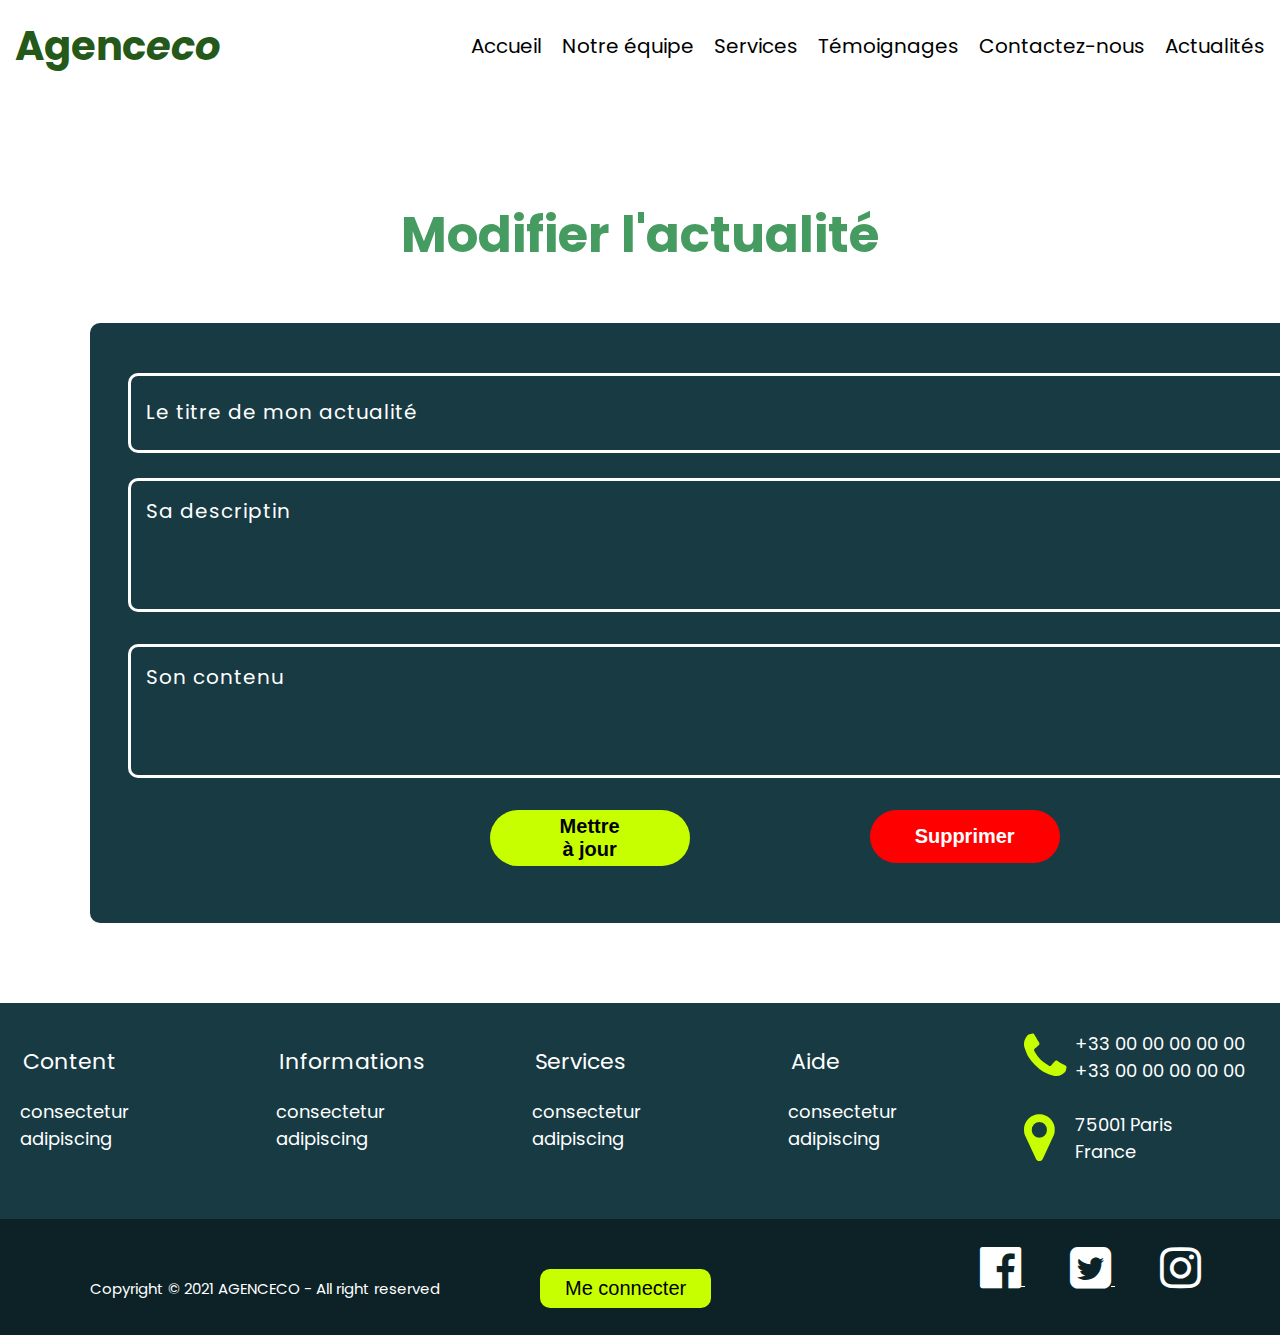
<file: modifActualité.html>
<!DOCTYPE html>
<html lang="fr">

<head>
    <meta charset="utf-8">
        <title>Projet agenceco </title>
        <link rel="stylesheet" href="css/commons.css">
        <link rel="stylesheet" href="css/actualité.css">
        <link rel="preconnect" href="https://fonts.googleapis.com">
        <link rel="stylesheet" href="https://cdnjs.cloudflare.com/ajax/libs/font-awesome/4.7.0/css/font-awesome.css" integrity="sha512-5A8nwdMOWrSz20fDsjczgUidUBR8liPYU+WymTZP1lmY9G6Oc7HlZv156XqnsgNUzTyMefFTcsFH/tnJE/+xBg==" crossorigin="anonymous" referrerpolicy="no-referrer" />
<link rel="preconnect" href="https://fonts.gstatic.com" crossorigin>
<link href="https://fonts.googleapis.com/css2?family=Manrope:wght@200..800&family=Montserrat:ital,wght@0,100..900;1,100..900&family=Poppins:ital,wght@0,100;0,200;0,300;0,400;0,500;0,600;0,700;0,800;0,900;1,100;1,200;1,300;1,400;1,500;1,600;1,700;1,800;1,900&display=swap" rel="stylesheet">
<script src="ScriptMenu.js" defer></script>
<script src="modifactualite.js" defer></script>           

</head>

<body>
    <header>
      <nav class="navbar ">
        <div class="logo">Agenc<span>eco</span></div>
        <div class="burger" id="burger">
          <span></span>
          <span></span>
          <span></span>
        </div>
        <div class="menu " id="menu">
          <ul>
            <li><a href="index.html">Accueil</a></li>
            <li><a href="#Teams">Notre équipe</a></li>
            <li><a href="#Service">Services</a></li>
            <li><a href="#testimoney">Témoignages</a></li>
            <li><a href="#contact">Contactez-nous</a></li>
            <li><a href="Actualité.html">Actualités</a></li>
          </ul>
        </div>
        
      </nav>
      </header>
 
<main>  
             
      <section id="Actualités" class=" mt-50 ">
        <div class="container  ">
              <div class="text-center  ">  
                <br><div class = "color2 ">Modifier l'actualité</div> <br>  <br>              
              </div>
  
              <form  method="get" action="modification" class="bl-back1 ">
                <div class="row text-center  ">
                  <div class=" col-100  col-sm-100" >                
                   <br><br> <input  type="text"  id="titre" placeholder ="Le titre de mon actualité"><br>
                  </div>

                  <div class="col-100  col-sm-100" >
                       <br> <textarea name="message" id="description" placeholder="Sa descriptin"></textarea> <br>
                  </div><br>
                  <div class="col-100  col-sm-100" >
                    <br><textarea name="message" id="contenu" placeholder="Son contenu"></textarea> <br>
                  </div>
                  <div class="row   ">
                    <div class="col-50  col-sm-80  " >                    
                        <br><button type="submit" id="buttonmaj" class="button-maj">Mettre à jour</button>
                    </div>
                    <div class="col-50  col-sm-80  " > 
                    <br><button type="submit"  id="buttonsup" class="button-suprimer">Supprimer</button>
                     </div>
                  </div>
                                

              </div>    
            </form>              
           </div>
      </section>
        
   </main>   
  <footer>

    <section id="Information" class=" bg-back text-white mt-50">
      <div class="container marge50  ">
          <div class="row taille15 ">
              <div class="col-20 col-sm-50 ">
                  <br><div class="marge-info">Content</div>
                  <div class="marge20">consectetur</div>
                  <div class="marge20">adipiscing</div>
              </div>
              <div class="col-20 col-sm-50 ">
                 <br> <div class="marge-info">Informations</div>
                  <div class="marge20">consectetur</div>
                  <div class="marge20">adipiscing</div>
              </div>
              <div class="col-20 col-sm-50">
                  <br> <div class="marge-info">Services</div>
                  <div class="marge20">consectetur</div>
                  <div class="marge20">adipiscing</div>
              </div>
              <div class="col-20 col-sm-50">
                  <br> <div class="marge-info">Aide</div>
                  <div class="marge20">consectetur</div>
                  <div class="marge20">adipiscing</div>
              </div>
              <div class="col-20 col-sm-100">
                     <div class="row  ">
                      <div class="col-20  col-sm-50" > 
                       <br> <i class="fa fa-phone fa-3x color-yellow" aria-hidden="true"></i> <br>
                       <br> <i class="fa fa-map-marker fa-3x color-yellow" aria-hidden="true"></i>
                      </div> 
                        <div class=" col-80  col-sm-50 " > 
                              <br><div>+33 00 00 00 00 00</div>
                              <div>+33 00 00 00 00 00</div> <br>                                    
                          <div>75001 Paris</div>
                          <div>France</div> <br><br> 
                        </div>                              
                    </div>
                      
              </div>
        </div>

      </div>
     
</section>


 <section id="connexion" class="bl-back text-white ">
   <div class="connexion1" >
    <div class="container">
            <div class="row ">
               <div class="col-50 col-sm-100  Copyright  ">  
                       <br><p>Copyright © 2021 AGENCECO - All right reserved</p>
               </div>
               <div class="col-25 col-sm-100 ">                        
                       <form action="connexion.html" method="get" target="_blank">
                           <button type="submit" class="bouton-connecter  ">Me connecter</button>
                       </form>
              </div>
              <div class="col-25 col-sm-100   ">                               
                      <br><a target="_blank" href="https://www.facebook.com/" class=" marge">
                              <i class="fa fa-facebook-official fa-3x " aria-hidden="true"></i> 
                          </a> 
                          <a target="_blank" href="https://twitter.com/" class="marge ">
                              <i class="fa fa-twitter-square fa-3x marge20" aria-hidden="true"></i>
                          </a>                                 
                          <a target="_blank" href="https://www.instagram.com/" class="marge ">
                              <i class="fa fa-instagram fa-3x marge20" aria-hidden="true"></i>
                          </a>
              </div>
                  
          </div> 
      </div>
   </div>
      <div class="connexion2" > 
            <div class="container marge-centre">
    
                          
               <form action="connexion.html" method="get" target="_blank">
                   <button type="submit" class="bouton-connecter ">Me connecter</button>
               </form>
                                          
              <br><a target="_blank" href="https://www.facebook.com/" class="marge ">
                    <i class="fa fa-facebook-official fa-3x" aria-hidden="true"></i>                         
                  </a> 
                  <a target="_blank" href="https://twitter.com/" class="marge ">
                      <i class="fa fa-twitter-square fa-3x" aria-hidden="true"></i>
                  </a>                                 
                  <a target="_blank" href="https://www.instagram.com/" class="marge ">
                      <i class="fa fa-instagram fa-3x" aria-hidden="true"></i>
                  </a> <br>
            </div>
      
           <br><div class="centre">Copyright © AGENCECO -All right reserved</div>        
   
      </div>         
  </section>        
  </footer>    
                      
</body>
</html>
</file>
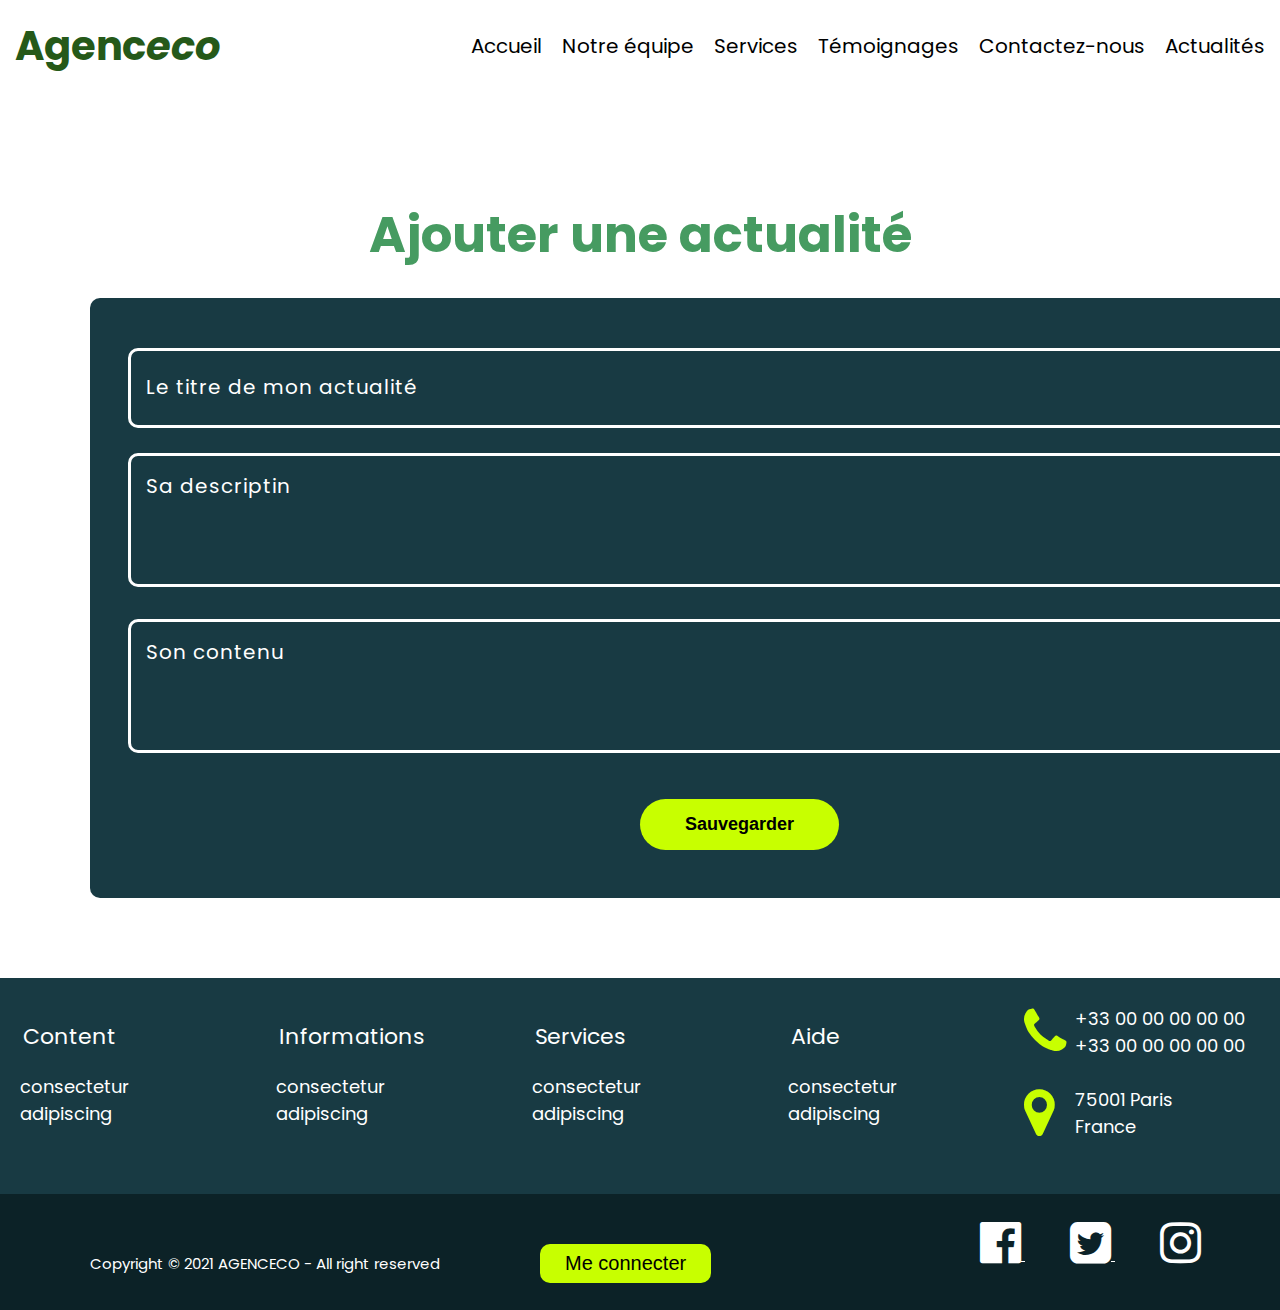
<file: Newactualité.html>
<!DOCTYPE html>
<html lang="fr">

<head>
    <meta charset="utf-8">
        <title>Projet agenceco </title>
        <link rel="stylesheet" href="css/commons.css">
        <link rel="stylesheet" href="css/actualité.css">
        <link rel="preconnect" href="https://fonts.googleapis.com">
        <link rel="stylesheet" href="https://cdnjs.cloudflare.com/ajax/libs/font-awesome/4.7.0/css/font-awesome.css" integrity="sha512-5A8nwdMOWrSz20fDsjczgUidUBR8liPYU+WymTZP1lmY9G6Oc7HlZv156XqnsgNUzTyMefFTcsFH/tnJE/+xBg==" crossorigin="anonymous" referrerpolicy="no-referrer" />
<link rel="preconnect" href="https://fonts.gstatic.com" crossorigin>
<link href="https://fonts.googleapis.com/css2?family=Manrope:wght@200..800&family=Montserrat:ital,wght@0,100..900;1,100..900&family=Poppins:ital,wght@0,100;0,200;0,300;0,400;0,500;0,600;0,700;0,800;0,900;1,100;1,200;1,300;1,400;1,500;1,600;1,700;1,800;1,900&display=swap" rel="stylesheet">

</head>

<body>
    <header>
      <nav class="navbar ">
        <div class="logo">Agenc<span>eco</span></div>
        <div class="burger" id="burger">
          <span></span>
          <span></span>
          <span></span>
        </div>
        <div class="menu " id="menu">
          <ul>
            <li><a href="index.html">Accueil</a></li>
            <li><a href="#Teams">Notre équipe</a></li>
            <li><a href="#Service">Services</a></li>
            <li><a href="#testimoney">Témoignages</a></li>
            <li><a href="#contact">Contactez-nous</a></li>
            <li><a href="Actualité.html">Actualités</a></li>
          </ul>
        </div>
        
      </nav>
      </header>
 
<main>  
             
      <section id="Actualités" class=" mt-50 ">
        <div class="container  ">
                
                <br><div class = "color2 text-center  ">Ajouter une actualité  </div> <br>                
               
            <form id="newsform" method="get" action="sauvegarde" class="bl-back1 ">
                <div class="row text-center  ">
                  <div class=" col-100  col-sm-100" >                
                     <br><br> <input  type="text"  id="titre" placeholder ="Le titre de mon actualité"><br>
                  </div>
                </div>
                <div class="row text-center  ">
                  <div class="col-100  col-sm-100" >
                       <br> <textarea name="message" id="description" placeholder="Sa descriptin"></textarea> <br>
                  </div><br>
                </div>
                <div class="row text-center  ">
                  <div class="col-100  col-sm-100" >
                    <br><textarea name="contenu" id="contenu" placeholder="Son contenu"></textarea> <br>
                  </div>
                </div>
                <div class="row text-center  ">                 
                    <br><button type="submit" id="buttonsauvegarde"  class="button-sauvegarde">Sauvegarder</button>               
                </div>                
            </form>            
           </div>
      </section>             
   </main>   
  <footer>

    <section id="Information" class=" bg-back text-white mt-50">
      <div class="container marge50  ">
          <div class="row taille15 ">
              <div class="col-20 col-sm-50 ">
                  <br><div class="marge-info">Content</div>
                  <div class="marge20">consectetur</div>
                  <div class="marge20">adipiscing</div>
              </div>
              <div class="col-20 col-sm-50 ">
                 <br> <div class="marge-info">Informations</div>
                  <div class="marge20">consectetur</div>
                  <div class="marge20">adipiscing</div>
              </div>
              <div class="col-20 col-sm-50">
                  <br> <div class="marge-info">Services</div>
                  <div class="marge20">consectetur</div>
                  <div class="marge20">adipiscing</div>
              </div>
              <div class="col-20 col-sm-50">
                  <br> <div class="marge-info">Aide</div>
                  <div class="marge20">consectetur</div>
                  <div class="marge20">adipiscing</div>
              </div>
              <div class="col-20 col-sm-100">
                     <div class="row  ">
                      <div class="col-20  col-sm-50" > 
                       <br> <i class="fa fa-phone fa-3x color-yellow" aria-hidden="true"></i> <br>
                       <br> <i class="fa fa-map-marker fa-3x color-yellow" aria-hidden="true"></i>
                      </div> 
                        <div class=" col-80  col-sm-50 " > 
                              <br><div>+33 00 00 00 00 00</div>
                              <div>+33 00 00 00 00 00</div> <br>                                    
                          <div>75001 Paris</div>
                          <div>France</div> <br><br> 
                        </div>                              
                    </div>
                      
              </div>
        </div>

      </div>
     
</section>


<section id="connexion" class="bl-back text-white ">
  <div class="connexion1" >
    <div class="container">
            <div class="row ">
               <div class="col-50 col-sm-100  Copyright  ">  
                       <br><p>Copyright © 2021 AGENCECO - All right reserved</p>
               </div>
               <div class="col-25 col-sm-100 ">                        
                       <form action="connexion.html" method="get" target="_blank">
                           <button type="submit" class="bouton-connecter  ">Me connecter</button>
                       </form>
              </div>
              <div class="col-25 col-sm-100   ">                               
                      <br><a target="_blank" href="https://www.facebook.com/" class=" marge">
                              <i class="fa fa-facebook-official fa-3x " aria-hidden="true"></i> 
                          </a> 
                          <a target="_blank" href="https://twitter.com/" class="marge ">
                              <i class="fa fa-twitter-square fa-3x marge20" aria-hidden="true"></i>
                          </a>                                 
                          <a target="_blank" href="https://www.instagram.com/" class="marge ">
                              <i class="fa fa-instagram fa-3x marge20" aria-hidden="true"></i>
                          </a>
              </div>
                  
          </div> 
      </div>
   </div>
  <div class="connexion2" > 
   <div class="container marge-centre">
    
                          
               <form action="connexion.html" method="get" target="_blank">
                   <button type="submit" class="bouton-connecter ">Me connecter</button>
               </form>
                                          
              <br><a target="_blank" href="https://www.facebook.com/" class="marge ">
                    <i class="fa fa-facebook-official fa-3x" aria-hidden="true"></i>                         
                  </a> 
                  <a target="_blank" href="https://twitter.com/" class="marge ">
                      <i class="fa fa-twitter-square fa-3x" aria-hidden="true"></i>
                  </a>                                 
                  <a target="_blank" href="https://www.instagram.com/" class="marge ">
                      <i class="fa fa-instagram fa-3x" aria-hidden="true"></i>
                  </a> <br>
            </div>
      
           <br><div class="centre">Copyright © AGENCECO -All right reserved</div>        
   
</div>   
       
</section> 
        
    </footer>     
   <script src="ScriptMenu.js" defer></script>
   <script src="ajoutactualite.js" defer></script>                   
  </body>
</html>
</file>
<file: css/commons.css>
body{
    margin: 0;
    padding: 0;
    font-family: "Poppins", sans-serif;
}
.container {
  max-width: 1500px;
  margin: 0 auto;

}
/* menu */ 
header {
    background-color: #ffffff;
    color:black;
    padding: 15px;
  }
  
  .navbar {
    display:flex;
    justify-content:space-between;
    align-items:center;
  }
  
  .logo {
    font-size: 40px;
    font-weight: bold;
    color:#255919;
  }
  
  .logo span{
    font-style: italic;
  }
  .menu ul {
    list-style: none;
    display:flex;
  }
  
  .menu ul li {
    margin-left: 20px;
  }
  
  .menu ul li a {
    text-decoration: none;
    color: #000000;
    font-size: 20px;
  }
  
  .burger {
    display: none;
    
  }
    

  .marge-auto {
   
    margin: 50px auto;
  
  }
  
  .row{
    display:flex;
    flex-wrap:wrap;  
  }
  
  
  .col-100{
    width: 100%;
  }
  .col-20{
    width: 20%;
  }
  .col-25{
    width: 25%;
  }
  .col-33{
    width: 33.33%;
  }
  .col-50{
    width: 50%;
  }
  .col-80{
    width: 80%;
  }
  .mt-50{
    margin-top: 50px;
  }
  .mt-10{
    text-align: start; 
  }

  .gr-back{
     background-color: #469B61;
  }
  
  .gray-back{
    width: 200px;
    height: 200px;
    background : transparent;
     margin-top: 50px;
  }
  
  .text-center{
    text-align: center;
  }
 
  .bouton-connecter{
    background-color:#C8FF00;;
    border: none;
    color: black;
    padding: 8px 25px;
    text-align: center;
    text-decoration: none;
    display: inline-block;
    font-size: 20px;
    border-radius:10px;    
    cursor: pointer;
     margin: 50px 50px 20px -100px;
  
   
  }
  
  .taille15 {
    font-size: 18px;
    margin: auto;
   
  }
  .centre {
    text-align: center;
  }


  .connexion1 {
    display :block
  }      
  .connexion2 {
    display :none;
  }



  @media screen and (max-width: 780px) {
  
.col-sm-100{
        width: 100%;
  }
  .col-sm-50{
        width: 50%;
  }  

  
   /*    menu ---------*/
  .menu {
      display: none;
    }
  
    .burger {
      display:flex;
      flex-direction:column;
       cursor: pointer;
    }
    .burger span {
      width: 25px;
      height: 3px;
      background: white;
      background-color: black;
      margin: 4px;
      
    }
    .navbar {
      flex-wrap: wrap;
    }
    .menu ul {
      
      justify-content: center;
      padding: 0;
      flex-direction: column;
      align-items: center;
      margin: 100px;
      gap: 80px;

    }

  /*     ---------------*/
 .connexion1 {
        display : none;
  }
              
.connexion2{
      display : block;
 } 
.marge-centre  {
        margin-left: 200px;
  } 

  .container .marge  {
    margin-left: 80px;
} 
  .bouton-connecter{
    margin: 20px 150px ;

  } 
      
}   

.centre {
  text-align: center;
}

.bg-back{
  background-color: #183A43;
}

.bl-back{
  background-color: #0C2227;
}

.text-white  {
  color: white;
}
.marge-info{
  font-size: 22px;
  margin: 15px 15px 20px 23px;
}

.marge50 {
  margin-left: 50px;
}

.Copyright {
  font-size: 15px; 
  margin : 20px -90px 20px 90px ;
}   

.marge {
 color :white; 
 margin : 150px 5px 10px 20px ;     
}
.marge-twit {
 color :white;     
 margin : 120px 10px 20px 5px ;     
}
.marge-insta {
  color :white;     
  margin : 120px 5px 20px 5px ;     
}
    
.marge-galerie {
  min-width: 100%;
 }
.marge-5{
 padding-right: 5px;
}

.gr-marge{
  margin : 10px 50px 10px 50px;
  font-size: 20px;   
 }
  
    
.marge20 {
 margin-left: 20px;
}
       
 
.color-yellow {
color: #C8FF00;
}
</file>
<file: css/index.css>
body{
  margin: 0;
  padding: 0;
  font-family: "Poppins", sans-serif;
  align-items: center;
}
.container  {
  max-width: 1500px;
  margin: 0 auto;
}
.banner{
  width: 105%;
  height: 800px;
  object-fit: cover;
  margin-left: -45px;  
}


.text-below {
  position:absolute;
  z-index: 2;
  color :blanchedalmond;
  font-size: 50px;
  font-weight:400 ;   
  text-align: right;
  padding-left: 40%;
  bottom: -10%;
}

 em{
  color: #C8FF00;
  font-weight :bolder;
  font-size: 60px;     
}

.color1 {
  color: #C8FF00;
  font-size: 50px;
  font-weight :bolder;
}
.color2 {
  color: #469B61;
  font-size: 55px;
  font-weight :600;
}
.color-gray{
  color:gray;
}
.row{
  display: flex;
  flex-wrap: wrap;
}

.col-100{
  width: 100%;
}
.col-20{
  width: 20%;
}
.col-25{
  width: 25%;
}
.col-33{
  width: 33.33%;
}
.col-50{
  width: 50%;
}
.col-80{
  width: 80%;
}
.mt-50{
  margin-top: 50px;
}
.bg-back{
  background-color: #183A43; 
}

.gr-back{
   background-color: #469B61;
   width: 1200px;
   height: 210px;
   margin-left: 10%;
}
.gr-marge{
  padding: 20px;
  border-radius: 20px;
}
.gray-back{
  background-color: rgb(241, 236, 236);
  padding: 150px;
  border-radius: 20px; 
}
.text-center{
  text-align: center;
}
.text-white  {
  color: white;
}

::placeholder  {
  color: white;
  font-family: "Poppins", sans-serif;
}


.padding {
  padding-right: 2%;
}
.image{
  height: 45px;
  width: 50px;
}

.team-image{
  width: 250px;
  height: 250px;
  object-fit: cover ;   /*affichage du contenu de l image*/
  border-radius: 50%;
  transition: transform .1s;
}
.team-image1{
  width: 650px;
  height: 420px;
  border-radius:20px; 
  margin-left: 60px ; 
  
}
.team1-image{
  position: absolute;
  color: #183A43;
  margin :auto;
}

 .image {
    width: 60px;
    height:50px ;
  } 

  .team2-image{
    position: absolute;
    color: #183A43;   
   padding: 40px 40px 40px 40px ;
   font-size: 10px;
      
  }
  .box { 
    position:relative ;
    width: 650px;
    height:auto   ;
    padding: 0.5em;
    border: 1px solid black;
    border-radius:20px;
    margin-left:3px;   
    padding-bottom: 2%;   
  }

  .cercle{
    position: relative;
    border-radius:50%;
    width:60px;
    height:60px;
    border:4px solid #183A43;  
    margin: 0 auto;
  
  }


.taille50{
  font-size: 20px;
  margin-bottom: 10% ;
}
.taille {
  font-size: 30px;
  
}  
.taille1 {
  font-size: 45px;
  font-weight:600;  /* ecriture gras*/
  
} 
.taille15 {
  font-size: 18px;
  margin: auto;
 
}



@media screen and (max-width: 780px) {
  
  .col-sm-100{
      width: 100%;
      position: relative;
    }
    .col-sm-50{
      width: 50%;
    }
    .col-sm-30{
      width: 33%;
    }
    .banner{
      width: 100%;
      height: 200px;
      object-fit: cover;    
    }
    
   
    .text-below { 
      position:absolute ;  
      z-index: 1;   
     font-size: 20px;
     white-space: nowrap;
     text-align: center;
     padding:10%;
       
    }
    
    .text-below em {      
      font-size: 35px;
      margin: 3px 30px 3px -60px;
         }

    .gr-back{   
      height: 230px;
         
       }
       .team-image1  {
       display: none;         
         }  
      
      }  
  

  .contact {
    flex: 1;
      display: flex;
      flex-direction: column;
      margin-bottom: 20px;
  }

  .contact-ligne {
    display: flex;
      flex-direction: row;
      gap: 20px;
  }
  input , textarea   {
  
    width: 600px;
    height: 80px;
    color: white ;
    background: transparent;
    border-bottom: 4px solid blanchedalmond  ;
    border-top: none;
    border-right: none;
    border-left: none;     
    letter-spacing: 1px;    
    font-size: 20px;   
  
  }

  textarea   {  
    width: 1350px; 
  height: 300px;

  }
  .email  {  
  width: 1350px; 
  height: 80px ;
 
  } 
  
  .bouton-envoyer{
    background-color:#C8FF00;;
    border: none;
    color: black;
    padding: 20px 55px;
    text-align: center;
    text-decoration: none;
    display: inline-block;
    font-size: 15px;
    border-radius:50px;    
    cursor: pointer;
    margin: 10px 40px 80px 0;    
    font-weight :bolder;
   
  } 

  .wrapper {
    display: flex;
  } 

/*Sliders */


.slider {
  margin: auto;   
  width: 90%; 
  max-width: 1500px;
  overflow: hidden; /* pour cacher les images*/
  border-radius: 10px;                          
  justify-content: center;
  align-items: center; 

}  
  .slides {
    display: flex; /* chaque slide prend 100% de la largeur du silder , une image va prendre toute la largeur et le reste va depasser a droite*/
   
  }
  .slide {
    min-width: 100%;
    transition : all  0.5s;

  }
  .slide img{    
    width: 100%; /*la taille de l image suit la largeur du slide */
    height: 768px;   
    display: block; /* pour que le  width: 100%; s affiche bien*/
  }
  .navigation{
    /*superposer les fleches sur le slider  por cela on rajoute "position absolute"et dans slider "position relative"*/
    top: 90%;
    width: 100%;/* element de navigation prend toute la largeur*/
    /*espaces entre les fleches */
    display: flex;
    justify-content: space-between;
  } 

   #next{
    background-color: black;
    color:#C8FF00;
    border: none;
    padding: 8px 20px;
    font-size: 30px;
    border-radius: 50%;
    cursor: pointer;

  }
  #prev{
    background-color: white;
    color: black;  
    padding: 8px 20px;
    font-size: 30px;
    border-radius: 50%;
    cursor: pointer;
   
  }
</file>
<file: css/actualité.css>
body{
  margin: 0;
  padding: 0;
  font-family: "Poppins", sans-serif;
  align-items: center;
}

.container {
  max-width: 1500px;
  margin: 0 auto;
}

.row{
  display: flex;
  flex-wrap: wrap;

}

.col-100{
  width: 100%;
}

.col-90{
  width: 90%;
}
.col-80{
  width: 80%;
}
.col-20{
  width: 20%;
}
.col-25{
  width: 25%;
}
.col-33{
  width: 33.33%;
}
.col-50{
  width: 50%;
}
.col-67{
  width: 67%;
}
.col-15{
  width: 15%;
}
.col-10{
  width: 10%;
}
.col-5{
  width: 5%;
}
.col-30{
  width: 50%;
}
.col-70{
  width: 50%;
}

.mt-50{
  margin-top: 80px;

}
.gr-back{
  background-color: #469B61;
  width: 1200px;
  height: 300px;
  margin-left: 10%;
   position: relative;
}
.gray-back{
  width: 200px;
  height: 200px;
  background : transparent;
   margin-top: 50px;
}

.gr-marge{
  padding: 20px;
  border-radius: 20px;
}
.text-center{
  text-align: center;
}
.text-white  {
  color: white;
}
::placeholder  {
  color: white;
}

.color1 {
  color: #C8FF00;
  font-size: 50px;
  font-weight :bolder;  
}

.color2 {
  color: #469B61;
  font-size: 50px;
  font-weight :bolder;
}
  @media screen and (max-width: 780px) {
  
    .col-sm-100{
        width: 100%;
      }
      .col-sm-80{
        width: 80%;
      }
      .col-sm-50{
        width: 50%;
      }
      .col-sm-30{
        width: 33%;
      }
      .color2 {
      color: #469B61;
      font-size: 35px;
     font-weight :bolder;
    }

      .gr-back{
  
        width: 500px;
        height: 500px;
   
      }
      .taille30{
        text-align: center;
      }
      input , textarea{
       margin-left: 3px;
        max-width:  350px;
      }

      #buttonmaj{ 
        padding:  5px 7px;
        display: flex;
        margin-right:5px;
       margin-left: 80px;
       bottom: 55px;
       position: absolute;
        
      }
     #buttonsup{
        padding:  5px 8px;
        display: flex;        
        margin-bottom: 00px; 
        margin-left: 300px;
   
      

      }
       
      .bl-back1{
        max-width:  500px; 
        position: relative; 

    }   
    button.button-supr{ 
    margin: 5px 200px 1px 400px; 
    position: absolute;
    bottom: 20px;
    width: 20%;
      
    }
    button.button-modif{
      padding: 2px 1px;
     margin: 5px 10px  1px 10px; 
    position: absolute;
     bottom: 20px;  
     width: 20%;
    }
    
  }  
  .button-ajout{
    background-color: #C8FF00;
    border: none;
    color: black;
    padding: 15px 60px;
    text-align: center;
    text-decoration: none;
    display: inline-block;
    font-size: 30px;
    border-radius:20px;    
    cursor: pointer;   
  }
  
  .button-supr{
    background-color: red;
    border: none;
    color: white;
    padding: 2px 3px;
    text-align: center;
    font-size: 20px;
    border-radius:5px;    
    cursor: pointer;   
    margin: 5px 100px 1px 1000px; 
    position: absolute;
    bottom: 10px; 
   
  }
    
    .button-modif{
    background-color: orange;
    border: none;
    color: white;
    padding: 3px 3px;
    text-align: center;
    font-size: 20px;
    border-radius:5px;    
    cursor: pointer;  
    margin: 0px 20px 1px 800px; 
     position: absolute;
     bottom: 10px;
       
  }    
  .button-sauvegarde{ 
    margin: 3%  auto;
    background-color: #C8FF00;
    border: none;
    color: black;
    padding: 15px 45px;
    text-align: center;
    text-decoration: none;
    display: inline-block;
    font-size: 18px;
    font-weight: bold ;
    border-radius:50px;    
    cursor: pointer;    
  }  
  .button-maj{ 
  
    background-color: #C8FF00;
    border: none;
    color: black;
     padding:  5px 70px;
    text-align: center;    
    font-size: 20px;
    font-weight: bold ;
    border-radius:50px;    
    cursor: pointer;
    margin-left: 400px;
    margin-right:200px;
     
   }     

  .button-suprimer{   
    background-color: red;
    border: none;
    color: white;
    padding: 15px 45px;
    text-align: center;   
    font-size: 20px;
    font-weight: bold ;
    border-radius:50px;    
    cursor: pointer; 
   margin-right:100px;
    margin-left: 50px;

  }  

  input , textarea {  
    width: 1200px;
    height:70px; 
    color: white;    
  border:  solid ;
  border-color: white;
    background: transparent;
    letter-spacing: 1px;    
    font-size: 20px; 
    gap: 20px;
    border-radius:10px; 
    padding-bottom: 3px; 
    padding-left: 15px; 
  }

  textarea   {  
    width: 1200px; 
  height: 110px; 
  padding-left: 15px;
  padding-top: 15px;
  }

  ::placeholder  {
    color: white;
    font-family: "Poppins", sans-serif;
  }
  .taille30 {
  font-size: 30px;
}

.bl-back1{
  background-color: #183A43;
  width: 1300px;
   height: 600px;
   margin-left: 7%;
   border-radius : 10px; 
  
}
</file>
<file: css/connexion.css>
body{
  margin: 0;
  padding: 0;
  font-family: "Poppins", sans-serif;
}

.container  {
  max-width: 1500px;
  margin: 0 auto;

}

h3{
  text-align: center;
  color:#167902;
  font-size: 50px;
}

.taille30 {
  text-align: center;
  font-size: 30px;   
}

.connexion {
   text-align: center;
   display: grid; 
   justify-content: center    ;
   gap: 20px;
   padding: 20px 34px; 
   
}

input   {
  
  width: 650px;
  height: 60px; 
  border:  3px solid gray;;
  letter-spacing: 1px;
  margin-top: 30px;
  font-size: 20px; 
  border-radius:10px; 
  padding-left: 10px;
}



.bouton-connexion{
 margin: 0% auto;
  width: 250px;
  height: 60px; 
  background-color: #C8FF00;
  border: none;
  color: black;
  padding: 20px  ; 
  font-size: 20px;
  border-radius:50px;    
  cursor: pointer;
 
}
::placeholder  {
  color: gray;
}

@media screen and (max-width: 760px) {
  
  .col-sm-100{
          width: 100%;
    }
    .col-sm-50{
          width: 50%;
    }  
  
  input {
   max-width: 450px;
   }
  }
</file>
